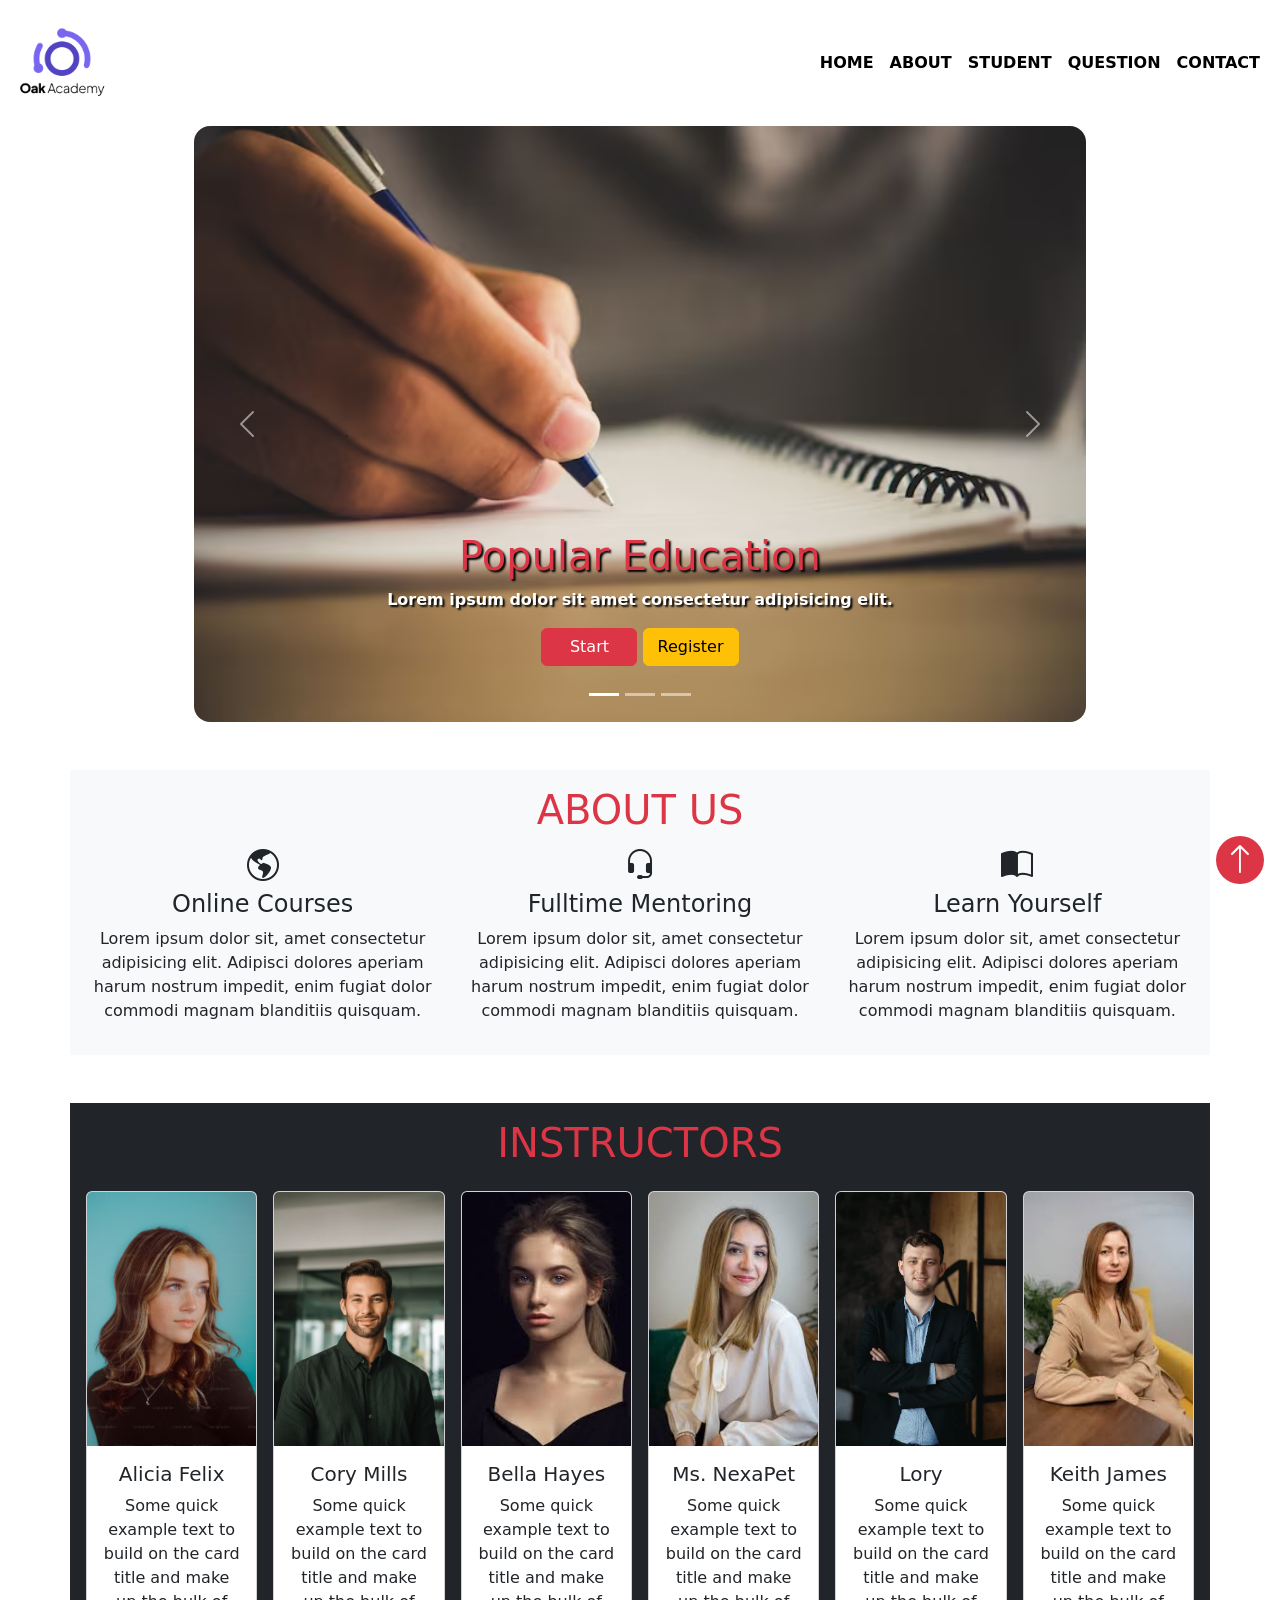
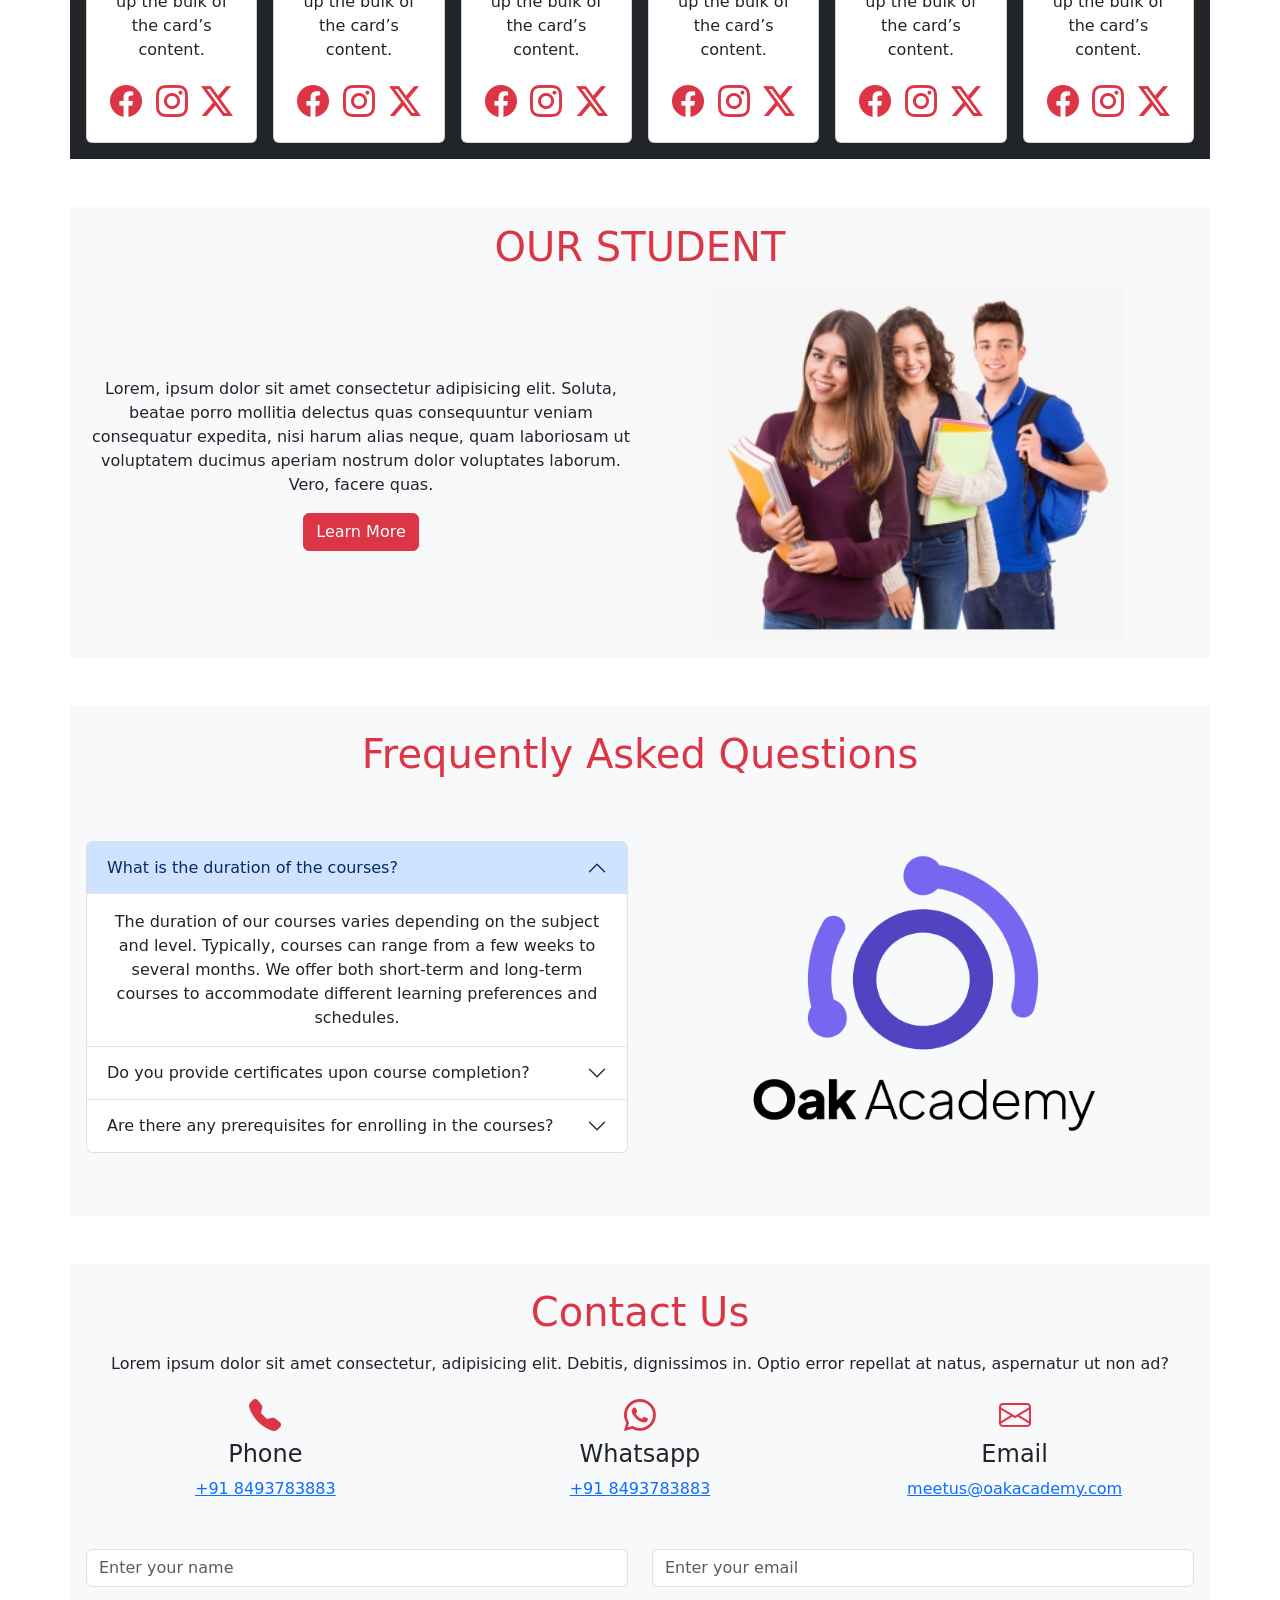
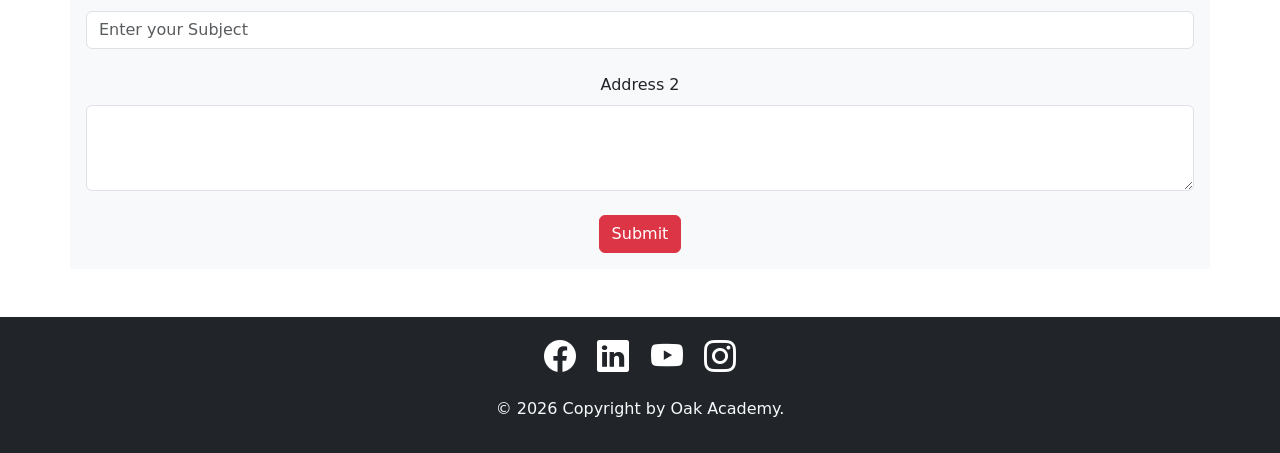
<file: Bootstrap Project/index.html>
<!doctype html>
<html lang="en">
  <head>
    <meta charset="UTF-8" />
    <meta name="viewport" content="width=device-width, initial-scale=1.0" />
    <link rel="stylesheet" href="style.css" />
    <link
      href="https://cdn.jsdelivr.net/npm/bootstrap@5.3.8/dist/css/bootstrap.min.css"
      rel="stylesheet"
      integrity="sha384-sRIl4kxILFvY47J16cr9ZwB07vP4J8+LH7qKQnuqkuIAvNWLzeN8tE5YBujZqJLB"
      crossorigin="anonymous"
    />
    <link
      rel="stylesheet"
      href="https://cdn.jsdelivr.net/npm/bootstrap-icons@1.13.1/font/bootstrap-icons.min.css"
    />
    <title>Bootstrap</title>
  </head>
  <body id="body">
    <nav class="navbar navbar-expand-md">
      <div class="container-fluid">
        <a href="#" class="navbar-brand">
          <img src="./img/oak.png" alt="oak" />
        </a>
        <button
          type="button"
          class="navbar-toggler"
          aria-label="Toggler Navigation"
          aria-expanded="false"
          aria-controls="navMenu"
          data-bs-toggle="collapse"
          data-bs-target="#navMenu"
        >
          <span class="navbar-toggler-icon"></span>
        </button>
        <div class="collapse navbar-collapse" id="navMenu">
          <ul class="navbar-nav ms-auto">
            <li class="nav-item">
              <a href="#" class="nav-link" aria-current="page">Home</a>
            </li>
            <li class="nav-item">
              <a href="#about" class="nav-link">About</a>
            </li>
            <li class="nav-item">
              <a href="#student" class="nav-link" aria-current="page"
                >Student</a
              >
            </li>
            <li class="nav-item">
              <a href="#question" class="nav-link" aria-current="page"
                >Question</a
              >
            </li>
            <li class="nav-item">
              <a href="#contact" class="nav-link" aria-current="page"
                >Contact</a
              >
            </li>
          </ul>
        </div>
      </div>
    </nav>
    <div
      class="carousel slide carousel-fade container"
      id="carouselExampleCaptions"
    >
      <div class="carousel-indicators">
        <button
          type="button"
          data-bs-target="#carouselExampleCaptions"
          data-bs-slide-to="0"
          class="active"
          aria-current="true"
          aria-label="Slide 1"
        ></button>
        <button
          type="button"
          data-bs-target="#carouselExampleCaptions"
          data-bs-slide-to="1"
          aria-label="Slide 2"
        ></button>
        <button
          type="button"
          data-bs-target="#carouselExampleCaptions"
          data-bs-slide-to="2"
          aria-label="Slide 3"
        ></button>
      </div>
      <div class="carousel-inner">
        <div class="carousel-item active">
          <img
            src="img/slider1.avif"
            class="d-block mx-auto rounded-4"
            style="width: 80%"
            alt="..."
          />
          <div class="carousel-caption d-none d-md-block">
            <h5>Popular Education</h5>
            <p>Lorem ipsum dolor sit amet consectetur adipisicing elit.</p>
            <div>
              <button class="btn btn-danger">Start</button>
              <button class="btn btn-warning">Register</button>
            </div>
          </div>
        </div>
        <div class="carousel-item">
          <img
            src="img/slider2.avif"
            class="d-block mx-auto rounded-4"
            style="width: 80%"
            alt="..."
          />
          <div class="carousel-caption d-none d-md-block">
            <h5>Successful Future</h5>
            <p>Lorem ipsum dolor sit amet consectetur adipisicing elit.</p>
            <div>
              <button class="btn btn-danger">Start</button>
              <button class="btn btn-warning">Register</button>
            </div>
          </div>
        </div>
        <div class="carousel-item">
          <img
            src="img/slider3.jpg"
            class="d-block mx-auto rounded-4"
            style="width: 80%"
            alt="..."
          />
          <div class="carousel-caption d-none d-md-block">
            <h5>Dream Job</h5>
            <p>Lorem ipsum dolor sit amet consectetur adipisicing elit.</p>
            <div>
              <button class="btn btn-danger">Start</button>
              <button class="btn btn-warning">Register</button>
            </div>
          </div>
        </div>
      </div>
      <button
        class="carousel-control-prev"
        type="button"
        data-bs-target="#carouselExampleCaptions"
        data-bs-slide="prev"
        style="margin-left: 8%"
      >
        <span class="carousel-control-prev-icon" aria-hidden="true"></span>
        <span class="visually-hidden">Previous</span>
      </button>
      <button
        class="carousel-control-next"
        type="button"
        data-bs-target="#carouselExampleCaptions"
        data-bs-slide="next"
        style="margin-right: 8%"
      >
        <span class="carousel-control-next-icon" aria-hidden="true"></span>
        <span class="visually-hidden">Next</span>
      </button>
    </div>
    <main class="text-center">
      <section id="about" class="container bg-light my-5 p-3">
        <h1 class="display-6 text-danger mb-2">ABOUT US</h1>
        <div class="row justify-content-center">
          <div class="col-sm-12 col-md-6 col-lg-4">
            <i class="bi bi-globe-americas"></i>
            <h4>Online Courses</h4>
            <p>
              Lorem ipsum dolor sit, amet consectetur adipisicing elit. Adipisci
              dolores aperiam harum nostrum impedit, enim fugiat dolor commodi
              magnam blanditiis quisquam.
            </p>
          </div>
          <div class="col-sm-12 col-md-6 col-lg-4">
            <i class="bi bi-headset"></i>
            <h4>Fulltime Mentoring</h4>
            <p>
              Lorem ipsum dolor sit, amet consectetur adipisicing elit. Adipisci
              dolores aperiam harum nostrum impedit, enim fugiat dolor commodi
              magnam blanditiis quisquam.
            </p>
          </div>
          <div class="col-sm-12 col-md-6 col-lg-4">
            <i class="bi bi-book-half"></i>
            <h4>Learn Yourself</h4>
            <p>
              Lorem ipsum dolor sit, amet consectetur adipisicing elit. Adipisci
              dolores aperiam harum nostrum impedit, enim fugiat dolor commodi
              magnam blanditiis quisquam.
            </p>
          </div>
        </div>
      </section>
      <section id="instructors" class="container bg-dark my-5 p-3">
        <h2 class="display-6 text-danger mb-4">INSTRUCTORS</h2>
        <div class="row g-3 justify-content-center">
          <div class="col-sm-6 col-md-4 col-lg-3 col-xl-2">
            <div class="card">
              <img src="img/profile-1.jfif" class="card-img-top" alt="..." />
              <div class="card-body">
                <h5 class="card-title">Alicia Felix</h5>
                <p class="card-text">
                  Some quick example text to build on the card title and make up
                  the bulk of the card’s content.
                </p>
                <div class="socials d-flex justify-content-around">
                  <i class="bi bi-facebook text-danger"></i>
                  <i class="bi bi-instagram text-danger"></i>
                  <i class="bi bi-twitter-x text-danger"></i>
                </div>
              </div>
            </div>
          </div>
          <div class="col-sm-6 col-md-4 col-lg-3 col-xl-2">
            <div class="card">
              <img src="img/profile-2.webp" class="card-img-top" alt="..." />
              <div class="card-body">
                <h5 class="card-title">Cory Mills</h5>
                <p class="card-text">
                  Some quick example text to build on the card title and make up
                  the bulk of the card’s content.
                </p>
                <div class="socials d-flex justify-content-around">
                  <i class="bi bi-facebook text-danger"></i>
                  <i class="bi bi-instagram text-danger"></i>
                  <i class="bi bi-twitter-x text-danger"></i>
                </div>
              </div>
            </div>
          </div>
          <div class="col-sm-6 col-md-4 col-lg-3 col-xl-2">
            <div class="card">
              <img src="img/profile-3.jfif" class="card-img-top" alt="..." />
              <div class="card-body">
                <h5 class="card-title">Bella Hayes</h5>
                <p class="card-text">
                  Some quick example text to build on the card title and make up
                  the bulk of the card’s content.
                </p>
                <div class="socials d-flex justify-content-around">
                  <i class="bi bi-facebook text-danger"></i>
                  <i class="bi bi-instagram text-danger"></i>
                  <i class="bi bi-twitter-x text-danger"></i>
                </div>
              </div>
            </div>
          </div>
          <div class="col-sm-6 col-md-4 col-lg-3 col-xl-2">
            <div class="card">
              <img src="img/profile-4.jfif" class="card-img-top" alt="..." />
              <div class="card-body">
                <h5 class="card-title">Ms. NexaPet</h5>
                <p class="card-text">
                  Some quick example text to build on the card title and make up
                  the bulk of the card’s content.
                </p>
                <div class="socials d-flex justify-content-around">
                  <i class="bi bi-facebook text-danger"></i>
                  <i class="bi bi-instagram text-danger"></i>
                  <i class="bi bi-twitter-x text-danger"></i>
                </div>
              </div>
            </div>
          </div>
          <div class="col-sm-6 col-md-4 col-lg-3 col-xl-2">
            <div class="card">
              <img src="img/profile-5.jpg" class="card-img-top" alt="..." />
              <div class="card-body">
                <h5 class="card-title">Lory</h5>
                <p class="card-text">
                  Some quick example text to build on the card title and make up
                  the bulk of the card’s content.
                </p>
                <div class="socials d-flex justify-content-around">
                  <i class="bi bi-facebook text-danger"></i>
                  <i class="bi bi-instagram text-danger"></i>
                  <i class="bi bi-twitter-x text-danger"></i>
                </div>
              </div>
            </div>
          </div>
          <div class="col-sm-6 col-md-4 col-lg-3 col-xl-2">
            <div class="card">
              <img src="img/profile-6.jfif" class="card-img-top" alt="..." />
              <div class="card-body">
                <h5 class="card-title">Keith James</h5>
                <p class="card-text">
                  Some quick example text to build on the card title and make up
                  the bulk of the card’s content.
                </p>
                <div class="socials d-flex justify-content-around">
                  <i class="bi bi-facebook text-danger"></i>
                  <i class="bi bi-instagram text-danger"></i>
                  <i class="bi bi-twitter-x text-danger"></i>
                </div>
              </div>
            </div>
          </div>
        </div>
      </section>
      <section id="students" class="container bg-light my-5 p-3">
        <h2 class="display-6 text-danger pb-2">OUR STUDENT</h2>
        <div class="row g-2 align-items-center">
          <div class="col-md-6">
            <p>
              Lorem, ipsum dolor sit amet consectetur adipisicing elit. Soluta,
              beatae porro mollitia delectus quas consequuntur veniam
              consequatur expedita, nisi harum alias neque, quam laboriosam ut
              voluptatem ducimus aperiam nostrum dolor voluptates laborum. Vero,
              facere quas.
            </p>
            <button class="btn btn-danger">Learn More</button>
          </div>
          <div class="col-md-6">
            <img src="img/student_section.jfif" alt="..." class="w-75" />
          </div>
        </div>
      </section>
      <section id="questions" class="container bg-light my-5 p-3">
        <h2 class="display-6 text-danger py-2">Frequently Asked Questions</h2>
        <div class="row align-items-center">
          <div class="col-md-6">
            <div class="accordion" id="accordionExample">
              <div class="accordion-item">
                <h2 class="accordion-header" id="headingOne">
                  <button
                    class="accordion-button"
                    type="button"
                    data-bs-toggle="collapse"
                    data-bs-target="#collapseOne"
                    aria-expanded="true"
                    aria-controls="collapseOne"
                  >
                    What is the duration of the courses?
                  </button>
                </h2>
                <div
                  id="collapseOne"
                  class="accordion-collapse collapse show"
                  aria-labelledby="headingOne"
                  data-bs-parent="#accordionExample"
                >
                  <div class="accordion-body">
                    The duration of our courses varies depending on the subject
                    and level. Typically, courses can range from a few weeks to
                    several months. We offer both short-term and long-term
                    courses to accommodate different learning preferences and
                    schedules.
                  </div>
                </div>
              </div>
              <div class="accordion-item">
                <h2 class="accordion-header" id="headingTwo">
                  <button
                    class="accordion-button collapsed"
                    type="button"
                    data-bs-toggle="collapse"
                    data-bs-target="#collapseTwo"
                    aria-expanded="false"
                    aria-controls="collapseTwo"
                  >
                    Do you provide certificates upon course completion?
                  </button>
                </h2>
                <div
                  id="collapseTwo"
                  class="accordion-collapse collapse"
                  aria-labelledby="headingTwo"
                  data-bs-parent="#accordionExample"
                >
                  <div class="accordion-body">
                    Yes, we provide certificates upon successful completion of
                    our courses. Our certificates are recognized and can be a
                    valuable addition to your resume or portfolio, showcasing
                    your newly acquired skills and knowledge.
                  </div>
                </div>
              </div>
              <div class="accordion-item">
                <h2 class="accordion-header" id="headingThree">
                  <button
                    class="accordion-button collapsed"
                    type="button"
                    data-bs-toggle="collapse"
                    data-bs-target="#collapseThree"
                    aria-expanded="false"
                    aria-controls="collapseThree"
                  >
                    Are there any prerequisites for enrolling in the courses?
                  </button>
                </h2>
                <div
                  id="collapseThree"
                  class="accordion-collapse collapse"
                  aria-labelledby="headingThree"
                  data-bs-parent="#accordionExample"
                >
                  <div class="accordion-body">
                    The prerequisites for enrolling in our courses vary
                    depending on the specific course. Some courses may require a
                    basic understanding of the subject matter, while others may
                    be designed for beginners with no prior experience. We
                    provide detailed information about prerequisites on each
                    course page to help you determine if a course is suitable
                    for your skill level.
                  </div>
                </div>
              </div>
            </div>
          </div>
          <div class="col-md-6">
            <img src="img/oak.png" alt="..." class="w-75" />
          </div>
        </div>
      </section>
      <section id="contact" class="container bg-light my-5 p-3">
        <h2 class="display-6 text-danger py-2">Contact Us</h2>
        <p>
          Lorem ipsum dolor sit amet consectetur, adipisicing elit. Debitis,
          dignissimos in. Optio error repellat at natus, aspernatur ut non ad?
        </p>
        <div class="row g-3">
          <div class="col-md-4">
            <i class="bi bi-telephone-fill text-danger"></i>
            <h4>Phone</h4>
            <a href="#">+91 8493783883</a>
          </div>
          <div class="col-md-4">
            <i class="bi bi-whatsapp text-danger"></i>
            <h4>Whatsapp</h4>
            <a href="#">+91 8493783883</a>
          </div>
          <div class="col-md-4">
            <i class="bi bi-envelope text-danger"></i>
            <h4>Email</h4>
            <a href="#">meetus@oakacademy.com</a>
          </div>
        </div>
        <form class="row g-4 mt-4">
          <div class="col-md-6">
            <input
              type="text"
              class="form-control"
              id="name"
              placeholder="Enter your name"
            />
          </div>
          <div class="col-md-6">
            <input
              type="email"
              class="form-control"
              id="email"
              placeholder="Enter your email"
            />
          </div>
          <div class="col-md-12">
            <input
              type="text"
              class="form-control"
              id="subject"
              placeholder="Enter your Subject"
            />
          </div>
          <div class="col-md-12">
            <label for="address" class="form-label">Address 2</label>
            <textarea class="form-control" id="address" rows="3"></textarea>
          </div>
          <div class="col-md-12">
            <button type="submit" class="btn btn-danger">Submit</button>
          </div>
        </form>
      </section>
    </main>
    <footer class="bg-dark text-light text-center p-3">
      <article>
        <a href="#"><i class="bi bi-facebook"></i></a>
        <a href="#"><i class="bi bi-linkedin"></i></a>
        <a href="#"><i class="bi bi-youtube"></i></a>
        <a href="#"><i class="bi bi-instagram"></i></a>
      </article>
      <article class="p-3">
        &copy;
        <script>
          document.write(new Date().getFullYear());
        </script>
        Copyright by Oak Academy.
      </article>
    </footer>
    <a href="#body" class="up-btn">
      <i class="bi bi-arrow-up"></i>
    </a>
    <script
      src="https://cdn.jsdelivr.net/npm/bootstrap@5.3.8/dist/js/bootstrap.bundle.min.js"
      integrity="sha384-FKyoEForCGlyvwx9Hj09JcYn3nv7wiPVlz7YYwJrWVcXK/BmnVDxM+D2scQbITxI"
      crossorigin="anonymous"
    ></script>
  </body>
</html>
</file>
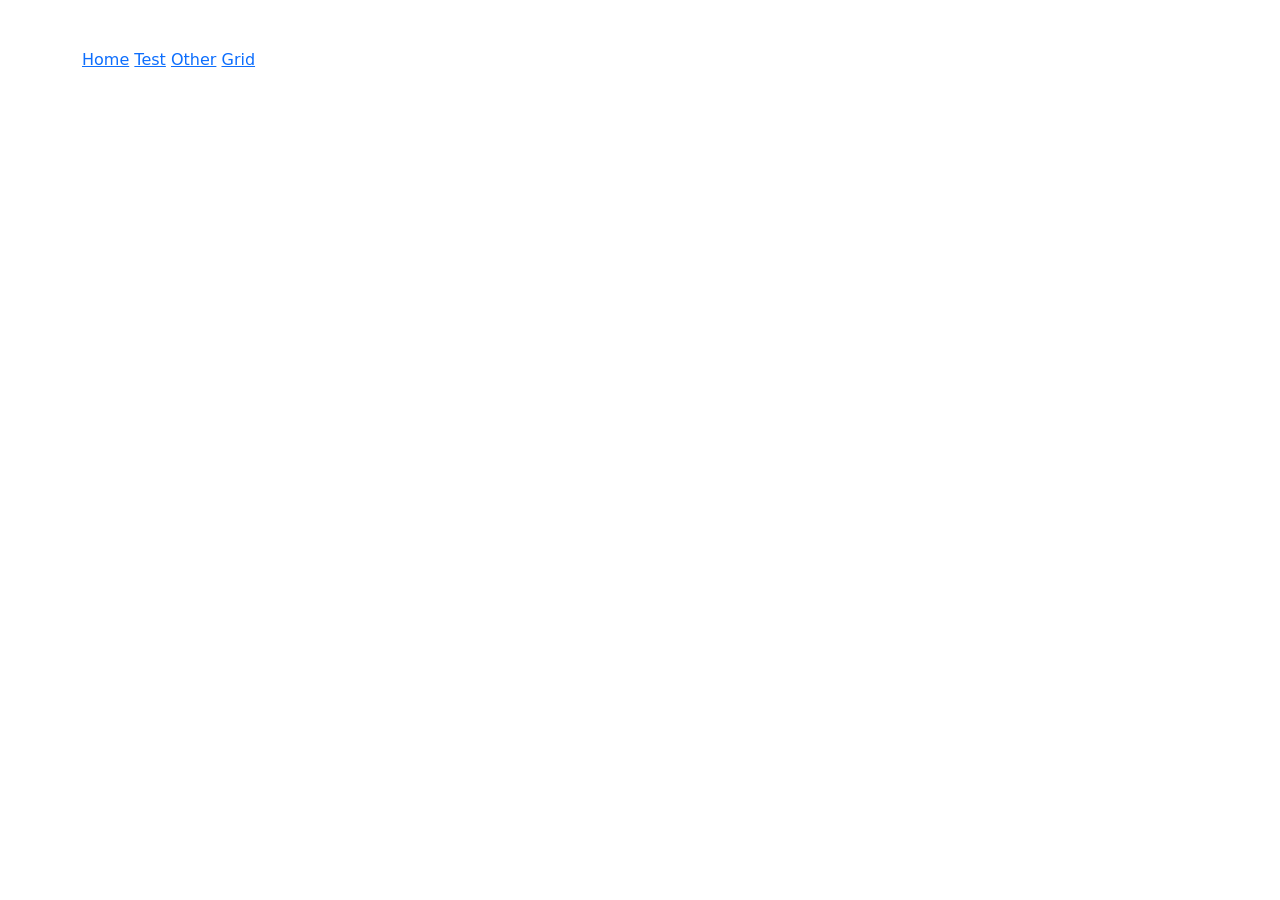
<file: Bootstrap/index.html>
<!doctype html>
<html lang="en">
  <head>
    <meta charset="utf-8" />
    <meta name="viewport" content="width=device-width, initial-scale=1" />
    <title>Bootstrap demo</title>
    <link
      href="https://cdn.jsdelivr.net/npm/bootstrap@5.3.8/dist/css/bootstrap.min.css"
      rel="stylesheet"
      integrity="sha384-sRIl4kxILFvY47J16cr9ZwB07vP4J8+LH7qKQnuqkuIAvNWLzeN8tE5YBujZqJLB"
      crossorigin="anonymous"
    />
    <link
      rel="stylesheet"
      href="https://cdn.jsdelivr.net/npm/bootstrap-icons@1.13.1/font/bootstrap-icons.min.css"
    />
  </head>
  <body class="container mt-5">
    <a href="index.html">Home</a>
    <a href="test.html">Test</a>
    <a href="other.html">Other</a>
    <a href="grid.html">Grid</a>
    <!-- ! Container and fluid -->

    <!-- <div class="container p-2 my-2">
      <h3>Concept 1</h3>
      <p>
        Lorem ipsum, dolor sit amet consectetur adipisicing elit. Voluptates
        tenetur nulla assumenda aspernatur nihil reiciendis fugiat dolores
        consequatur totam
      </p>
    </div>
    <div class="container-fluid p-2 my-2">
      <h3>Concept 1</h3>
      <p>
        Lorem ipsum, dolor sit amet consectetur adipisicing elit. Voluptates
        tenetur nulla assumenda aspernatur nihil reiciendis fugiat dolores
        consequatur totam
      </p>
    </div>
    <div class="container">
      <p class="lead">
        This is a lead paragraph. It stands out from
        <mark>regular paragraphs</mark>.
      </p>
    </div>

    <div class="container lead border border-success">
      <p class="text-lgstart text-xl-center text-xxl-end">
        Start aligned text on all viewport sizes.
      </p>
      <p class="text-center">Center aligned text on all viewport sizes.</p>
      <p class="text-end">End aligned text on all viewport sizes.</p>
    </div>

    <br />

    <div class="container text-wrap">
      Lorem ipsum dolor sit amet consectetur adipisicing elit. Eius hic sit
      sapiente aspernatur obcaecati, cupiditate atque vitae praesentium, natus
      repudiandae mollitia maiores laboriosam suscipit rem tempora quisquam
      placeat officiis ex!
    </div>

    <br />

    <div class="container">

      <p class="fs-1">Font Size 1</p>
      <p class="text-decoration-underline">Underline here.</p>
      <p class="text-decoration-line-through">Line through here.</p>
      <p class="text-lowercase">LowerCase here.</p>
      <p class="text-uppercase">Uppercase here.</p>
      <p class="text-capitalize">Capitalize here.</p>
      <a href="#" class="text-decoration-none pb-5">Click here</a>


      <p class="fw-bold">Bold text.</p>
      <p class="fw-bolder">
        Bolder weight text (relative to the parent element).
      </p>
      <p class="fw-semibold">Semibold weight text.</p>
      <p class="fw-medium">Medium weight text.</p>
      <p class="fw-normal">Normal weight text.</p>
      <p class="fw-light">Light weight text.</p>
      <p class="fw-lighter">
        Lighter weight text (relative to the parent element).
      </p>
      <p class="fst-italic">Italic text.</p>
      <p class="fst-normal">Text with normal font style</p>

      
      <p class="lh-1">
        This is a long paragraph written to show how the line-height of an
        element is affected by our utilities. Classes are applied to the element
        itself or sometimes the parent element. These classes can be customized
        as needed with our utility API.
      </p>
      <p class="lh-sm">
        This is a long paragraph written to show how the line-height of an
        element is affected by our utilities. Classes are applied to the element
        itself or sometimes the parent element. These classes can be customized
        as needed with our utility API.
      </p>
      <p class="lh-base">
        This is a long paragraph written to show how the line-height of an
        element is affected by our utilities. Classes are applied to the element
        itself or sometimes the parent element. These classes can be customized
        as needed with our utility API.
      </p>
      <p class="lh-lg">
        This is a long paragraph written to show how the line-height of an
        element is affected by our utilities. Classes are applied to the element
        itself or sometimes the parent element. These classes can be customized
        as needed with our utility API.
      </p>


      <p class="text-danger">
        Hello There
        <a href="#" class="text-reset">Click</a>
      </p>
    </div> -->

    <!-- ! Text and Background -->

    <!-- <div class="container">
      <p class="h1 my-4"><i class="bi bi-house-door-fill"></i> Header</p>
      <p class="bg-secondary bg-opacity-75">
        Lorem ipsum dolor sit amet consectetur adipisicing elit. Unde aliquid
        excepturi magnam optio expedita impedit architecto harum repellendus
        commodi id? Distinctio excepturi sit est voluptate, a doloremque impedit
        rerum tempore!
      </p>
      <p class="text-opacity-50 bg-secondary bg-opacity-50">
        Lorem ipsum dolor sit amet consectetur adipisicing elit. Unde aliquid
        excepturi magnam optio expedita impedit architecto harum repellendus
        commodi id? Distinctio excepturi sit est voluptate, a doloremque impedit
        rerum tempore!
      </p>
      <p class="text-opacity-25 bg-secondary bg-opacity-25">
        Lorem ipsum dolor sit amet consectetur adipisicing elit. Unde aliquid
        excepturi magnam optio expedita impedit architecto harum repellendus
        commodi id? Distinctio excepturi sit est voluptate, a doloremque impedit
        rerum tempore!
      </p>
      <p class="text-opacity-25 bg-danger bg-gradient">
        Lorem ipsum dolor sit amet consectetur adipisicing elit. Unde aliquid
        excepturi magnam optio expedita impedit architecto harum repellendus
        commodi id? Distinctio excepturi sit est voluptate, a doloremque impedit
        rerum tempore!
      </p>
    </div> -->

    <!-- ! Spacing and border -->

    <!-- <div class="container bg-warning mt-5 p-0 py-2">
      <div
        style="width: 50px; height: 50px"
        class="border border-2 border-success mx-auto text-center pt-2"
      >
        Box 1
      </div>
      <div
        style="width: 50px; height: 50px"
        class="border border-2 border-success mx-auto my-2 text-center pt-2"
      >
        Box 2
      </div>
      <div
        style="width: 50px; height: 50px"
        class="border border-2 border-success mx-auto text-center pt-2"
      >
        Box 3
      </div>
    </div> -->

    <!-- <div class="container mt-5">
      <div
        class="border border-5 border-info bg-secondary"
        style="width: 100px; height: 100px"
      >
        Box 1
      </div>
      <div
        class="border-end border-5 border-info bg-secondary my-2"
        style="width: 100px; height: 100px"
      >
        Box 2
      </div>
      <div
        class="border border-5 border-info bg-secondary"
        style="width: 100px; height: 100px"
      >
        Box 3
      </div>
      <div
        class="border border-5 border-danger bg-secondary mt-4 rounded-top-4"
        style="width: 100px; height: 100px"
      >
        Box 3
      </div>
    </div> -->

    <!-- ! Display -->

    <!-- <div class="d-block d-lg-inline bg-black text-danger m-4">
      Lorem ipsum dolor sit.
    </div>
    <div class="d-lg-none">hide on lg and wider screens</div>
    <div class="d-none d-lg-block">hide on screens smaller than lg</div> -->

    <!-- ! Position -->

    <!-- <div
      class="container mt-5 bg-secondary position-relative"
      style="height: 400px"
    >
      <div
        class="border border-danger bg-white py-3 text-center position-absolute top-0 start-0 rounded-3"
        style="width: 60px; height: 60px"
      >
        Box 1
      </div>
      <div
        class="border border-danger bg-white py-3 text-center position-absolute top-0 end-0 rounded-3"
        style="width: 60px; height: 60px"
      >
        Box 2
      </div>
      <div
        class="border border-danger bg-white py-3 text-center position-absolute bottom-0 start-0 rounded-3"
        style="width: 60px; height: 60px"
      >
        Box 3
      </div>
      <div
        class="border border-danger bg-white py-3 text-center position-absolute bottom-0 end-0 rounded-3"
        style="width: 60px; height: 60px"
      >
        Box 4
      </div>
      <div
        class="border border-danger bg-white py-3 text-center position-absolute top-50 start-50 rounded-3"
        style="width: 60px; height: 60px"
      >
        Box 5
      </div>
      <div
        class="border border-danger bg-white py-3 text-center position-absolute bottom-50 end-50 rounded-3"
        style="width: 60px; height: 60px"
      >
        Box 6
      </div>
    </div> -->

    <!-- <div
      class="container mt-5 bg-secondary position-relative"
      style="height: 400px"
    >
      <div
        class="border border-danger bg-white py-3 text-center position-absolute top-0 start-0 rounded-3 translate-middle"
        style="width: 60px; height: 60px"
      >
        Box 1
      </div>
      <div
        class="border border-danger bg-white py-3 text-center position-absolute top-0 start-50 rounded-3 translate-middle"
        style="width: 60px; height: 60px"
      >
        Box 2
      </div>
      <div
        class="border border-danger bg-white py-3 text-center position-absolute top-0 start-100 rounded-3 translate-middle"
        style="width: 60px; height: 60px"
      >
        Box 3
      </div>
      <div
        class="border border-danger bg-white py-3 text-center position-absolute top-50 start-0 rounded-3 translate-middle"
        style="width: 60px; height: 60px"
      >
        Box 4
      </div>
      <div
        class="border border-danger bg-white py-3 text-center position-absolute top-50 start-50 rounded-3 translate-middle"
        style="width: 60px; height: 60px"
      >
        Box 5
      </div>
      <div
        class="border border-danger bg-white py-3 text-center position-absolute top-50 start-100 rounded-3 translate-middle"
        style="width: 60px; height: 60px"
      >
        Box 6
      </div>
      <div
        class="border border-danger bg-white py-3 text-center position-absolute top-100 start-0 rounded-3 translate-middle"
        style="width: 60px; height: 60px"
      >
        Box 7
      </div>
      <div
        class="border border-danger bg-white py-3 text-center position-absolute top-100 start-50 rounded-3 translate-middle"
        style="width: 60px; height: 60px"
      >
        Box 8
      </div>
      <div
        class="border border-danger bg-white py-3 text-center position-absolute top-100 start-100 rounded-3 translate-middle"
        style="width: 60px; height: 60px"
      >
        Box 9
      </div>
    </div> -->

    <!-- <div
      class="container mt-5 bg-secondary position-relative"
      style="height: 400px"
    >
      <div
        class="border border-danger bg-white py-3 text-center position-absolute top-0 start-0 rounded-3"
        style="width: 60px; height: 60px"
      >
        Box 1
      </div>
      <div
        class="border border-danger bg-white py-3 text-center position-absolute top-0 start-50 rounded-3 translate-middle-x"
        style="width: 60px; height: 60px"
      >
        Box 2
      </div>
      <div
        class="border border-danger bg-white py-3 text-center position-absolute top-0 end-0 rounded-3"
        style="width: 60px; height: 60px"
      >
        Box 3
      </div>
      <div
        class="border border-danger bg-white py-3 text-center position-absolute top-50 start-0 rounded-3 translate-middle-y"
        style="width: 60px; height: 60px"
      >
        Box 4
      </div>
      <div
        class="border border-danger bg-white py-3 text-center position-absolute top-50 start-50 rounded-3 translate-middle"
        style="width: 60px; height: 60px"
      >
        Box 5
      </div>
      <div
        class="border border-danger bg-white py-3 text-center position-absolute top-50 end-0 rounded-3 translate-middle-y"
        style="width: 60px; height: 60px"
      >
        Box 6
      </div>
      <div
        class="border border-danger bg-white py-3 text-center position-absolute bottom-0 start-0 rounded-3"
        style="width: 60px; height: 60px"
      >
        Box 7
      </div>
      <div
        class="border border-danger bg-white py-3 text-center position-absolute bottom-0 start-50 rounded-3 translate-middle-x"
        style="width: 60px; height: 60px"
      >
        Box 8
      </div>
      <div
        class="border border-danger bg-white py-3 text-center position-absolute bottom-0 end-0 rounded-3"
        style="width: 60px; height: 60px"
      >
        Box 9
      </div>
    </div> -->

    <!-- ? Sticky and Fixed -->

    <!-- <div class="container mt-5">
      Lorem ipsum dolor sit amet consectetur, adipisicing elit. Hic provident
      atque accusantium ducimus aperiam modi, non omnis, maxime rem eius iste
      ipsam fugiat eaque dicta praesentium obcaecati. Aperiam quae et accusamus
      explicabo facilis. Suscipit sint cumque quae id velit, maiores magnam ut
      sit dignissimos dolorum debitis error officia culpa maxime laboriosam,
      corrupti qui, obcaecati impedit voluptates? Esse dolorem quibusdam
      aliquam, odio vel laboriosam expedita, possimus amet nulla quia ut officia
      ab error voluptates non aut! Distinctio incidunt voluptate repellendus
      fugiat nisi nulla, unde, placeat odit facere autem quis culpa, tenetur
      itaque porro assumenda quae? Velit numquam, cum iure ullam quia
      accusantium exercitationem ipsum ea? Praesentium fugiat similique eos
      dolorem, possimus id inventore ipsum! Excepturi labore veniam, voluptatem
      debitis fugit eveniet neque aperiam assumenda, aspernatur nihil
      consequatur quibusdam, sunt odit rem aliquam? Laboriosam, nemo incidunt?
      Incidunt ducimus minus dolorum veritatis omnis quaerat adipisci fugiat
      error. Enim sunt, libero commodi minima harum quae possimus sed nemo odit,
      dolore consequuntur eos dolorem id maiores nesciunt? Sunt voluptates vitae
      labore, mollitia harum delectus doloremque possimus similique aliquid cum
      voluptatum. Ab, dolor vero facilis asperiores a itaque ipsam eum minima,
      nam repudiandae sapiente. Distinctio dolores placeat expedita quam esse,
      quas nesciunt quo excepturi tempore laborum nisi corrupti unde sapiente
      possimus illum laudantium atque iure quidem porro doloribus,

      <div class="border border-danger bg-warning position-sticky top-0">
        Sticky
      </div>

      aliquam, repellat error at! Velit itaque, quam harum rem, sed cupiditate
      voluptatum dicta, veritatis nobis aperiam sint ipsa quos. Molestiae dolor,
      corporis amet alias expedita quibusdam nesciunt aspernatur voluptas.
      Facilis odio, nulla minima dolorum minus ullam quidem deleniti voluptatem
      nostrum dolores non. Similique asperiores deleniti dolore aspernatur amet
      officia veniam facere quis aliquid pariatur eaque nisi obcaecati incidunt
      quibusdam voluptas voluptates odio soluta, facilis rerum cum ad laborum
      nihil. Quam expedita eum nostrum sunt corporis? Odio iste, excepturi eaque
      accusantium totam aspernatur sit eveniet aperiam beatae minus aliquam
      minima consequuntur voluptatum maxime dicta qui modi ab quos fuga harum?
      Iusto laboriosam quasi consequuntur aspernatur laborum nesciunt quas qui
      unde, deserunt, alias enim blanditiis aut. Ipsum, praesentium dignissimos.
      In quaerat sit, ut non dignissimos ipsam rerum! Quibusdam amet suscipit
      blanditiis beatae id esse, veritatis adipisci! Rem blanditiis doloribus et
      ab molestiae magni deserunt aliquid quos mollitia. Rem libero optio
      molestias possimus maiores dolore, debitis ea quibusdam est ducimus?
      Tempora tempore eos ratione ad ipsa quas, eligendi numquam at omnis dicta.
      Commodi eaque unde nam quas nisi repellat excepturi saepe perferendis
      asperiores temporibus, distinctio eius error tenetur ea voluptatum nihil
      quam. Facilis illo optio cum ex velit perspiciatis ea veniam natus!
      Dolorum deserunt doloribus, perferendis pariatur nostrum adipisci nihil
      natus laboriosam nesciunt, rerum ab incidunt qui cupiditate iure eveniet
      obcaecati doloremque sed quia! Quo eum quasi, animi, nihil nisi itaque
      voluptatibus accusantium temporibus voluptatum excepturi, recusandae
      veniam quidem nam omnis. Inventore, reprehenderit dolor? Consectetur
      sequi, omnis eaque maxime atque aspernatur voluptate esse voluptatum
      dolores. Et nihil laudantium perspiciatis unde illum? Sed voluptatum
      distinctio id, quibusdam aliquid corrupti? Provident quasi esse repellat
      dolore quia, at obcaecati incidunt ullam ad eos labore, dolorum accusamus.
      A minus ad soluta optio at, reiciendis quidem accusamus non qui tenetur
      laudantium mollitia excepturi cupiditate, veniam sed voluptas
      necessitatibus placeat dicta velit deserunt fuga, nihil doloribus.
      Doloribus laborum possimus harum. Quaerat sapiente ab debitis quia esse
      labore odit harum consectetur blanditiis nostrum reiciendis, porro quidem
      laboriosam doloribus tenetur ipsam ut. Vel, in aut possimus magni quia
      velit aperiam consequuntur accusamus veritatis dolor! Assumenda voluptatum
      nesciunt fuga? Doloribus similique error non debitis hic beatae veritatis
      consectetur, maiores a ullam. Eum consequuntur consectetur velit expedita
      perspiciatis nemo itaque eligendi quo provident consequatur aliquid
      cupiditate, adipisci quia ipsum accusantium quas omnis in sint voluptatum
      vel repellendus vero, mollitia officia possimus! Officiis eaque quia
      facilis fuga similique. Voluptate delectus, omnis iste doloremque eum a
      adipisci quisquam maiores recusandae eos repellat voluptatibus ipsa
      debitis cumque consectetur neque earum rerum illum porro rem? Possimus quo
      obcaecati cumque atque vel? Non explicabo error dolores, aliquid
      asperiores blanditiis, incidunt corrupti est deserunt praesentium
      consectetur quidem harum maiores adipisci at commodi sunt! Sint a, earum
      incidunt atque reiciendis aliquam, quod suscipit consequatur ab numquam
      inventore rerum, quia consectetur harum velit. Quos, aut nobis. Laudantium
      eligendi perferendis quibusdam alias dolorem placeat amet, esse similique
      consequatur. Voluptate consectetur aut atque id facere, quis quasi iste ut
      odio nobis sit necessitatibus! Praesentium saepe doloribus nesciunt quidem
      ratione, sit, et adipisci nostrum perferendis eum officia quisquam rerum
      repudiandae assumenda id. Voluptatibus, accusamus magnam ullam quis illo,
      quae cumque id sit aliquid officiis rem voluptate minus dicta temporibus
      non similique nulla iste eveniet consequuntur? Voluptatem eligendi optio
      delectus nostrum ipsam aliquam enim deserunt id quas totam veritatis omnis
      incidunt rem iusto cupiditate, recusandae sapiente! Odit consequatur illum
      similique, incidunt, sunt culpa quod dicta quaerat error commodi, libero
      blanditiis accusantium accusamus distinctio repellendus nesciunt
      aspernatur iste officia tempora praesentium odio. Dolorem suscipit
      reprehenderit velit sequi, amet odit minus repellendus totam quidem a!

      <div
        class="border border-danger bg-warning position-fixed top-50 end-0 translate-middle-y"
      >
        Fixed
      </div>
    </div> -->

    <!-- ! Sizing -->

    <!-- <div
      class="container mt-5 border border-danger"
      style="width: auto; height: 300px"
    >
      <p class="border-2 bg-secondary w-75 h-25">Width</p>
      <span class="d-block bg-warning w-100 h-50">Test</span>
    </div> -->

    <!-- ! Buttons -->

    <!-- <div class="container mt-5">
      <div>
        <button type="button" class="btn btn-primary">Primary</button>
        <button type="button" class="btn btn-secondary">Secondary</button>
        <button type="button" class="btn btn-success">Success</button>
        <button type="button" class="btn btn-danger">Danger</button>
        <button type="button" class="btn btn-warning">Warning</button>
        <button type="button" class="btn btn-info">Info</button>
        <button type="button" class="btn btn-light">Light</button>
        <button type="button" class="btn btn-dark">Dark</button>
        <button type="button" class="btn btn-link">Link</button>
        <a
          href="#"
          class="btn btn-danger disabled"
          aria-disabled="true"
          tabindex="-1"
          >Link 2</a
        >
      </div>
      <div class="my-5">
        <button type="button" class="btn btn-outline-primary" disabled>
          Primary
        </button>
        <button type="button" class="btn btn-outline-secondary btn-sm">
          Secondary
        </button>
        <button type="button" class="btn btn-outline-success">Success</button>
        <button type="button" class="btn btn-outline-danger btn-lg">
          Danger
        </button>
        <button type="button" class="btn btn-outline-warning">Warning</button>
        <button type="button" class="btn btn-outline-info">Info</button>
        <button type="button" class="btn btn-outline-light">Light</button>
        <button type="button" class="btn btn-outline-dark">Dark</button>
      </div>
    </div> -->

    <!-- ! Images -->

    <!-- <div class="shadow-lg container mt-5">
      <img
        src="https://encrypted-tbn0.gstatic.com/images?q=tbn:ANd9GcT9lcsxrF8y6syCvTXgZXwX6M1Bkdm0Q189rQ&s"
        alt="bbl images"
        class="img-fluid shadow-lg my-2"
      />
    </div> -->

    <script
      src="https://cdn.jsdelivr.net/npm/bootstrap@5.3.8/dist/js/bootstrap.bundle.min.js"
      integrity="sha384-FKyoEForCGlyvwx9Hj09JcYn3nv7wiPVlz7YYwJrWVcXK/BmnVDxM+D2scQbITxI"
      crossorigin="anonymous"
    ></script>
  </body>
</html>
</file>
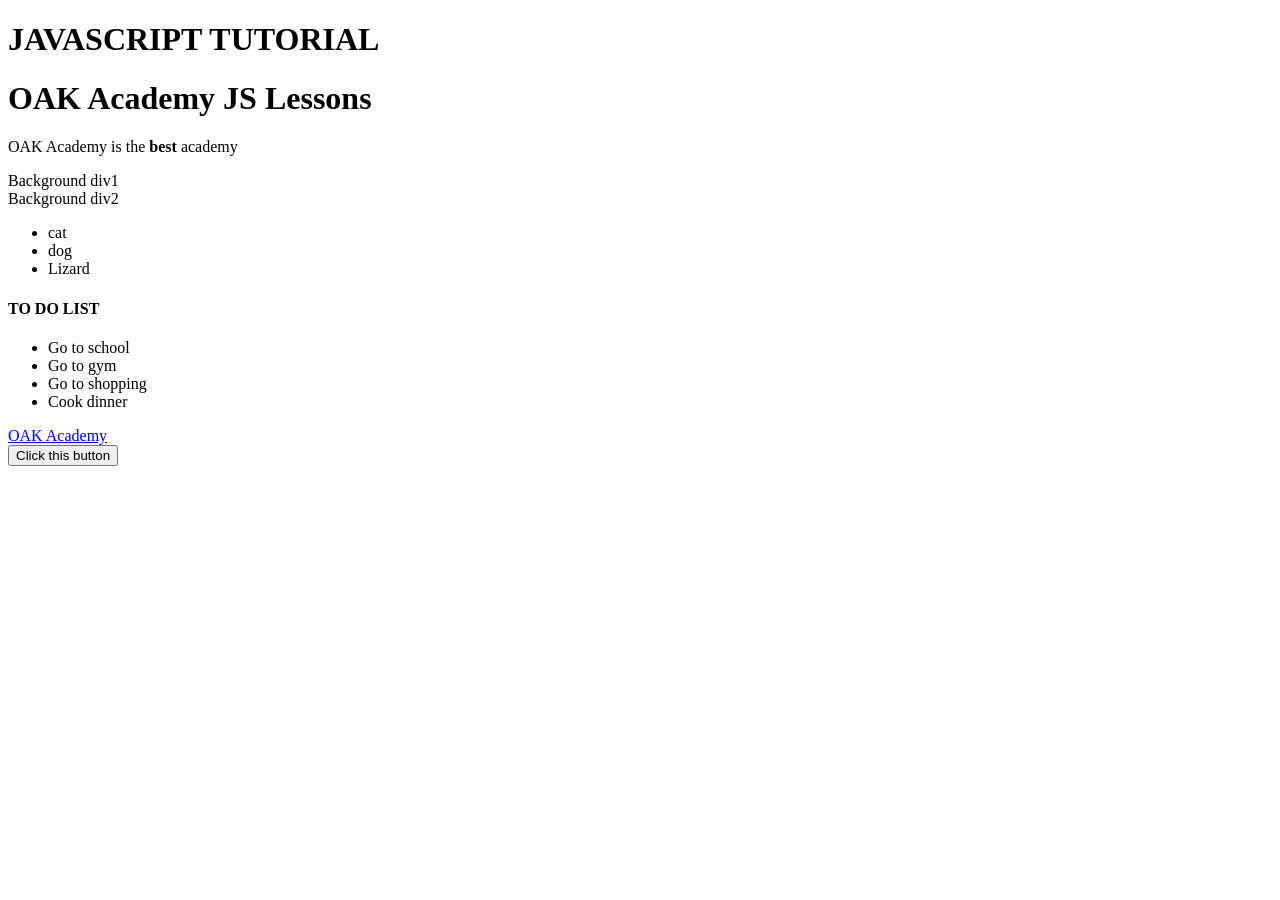
<file: JS_Starter/index.html>
<!doctype html>
<html lang="en">
  <head>
    <meta charset="UTF-8" />
    <meta name="viewport" content="width=device-width, initial-scale=1.0" />
    <meta http-equiv="X-UA-Compatible" content="ie=edge" />
    <title>JAVASCRIPT TUTORIAL</title>
    <style>
      .newClass {
        background-color: yellow;
      }
    </style>
  </head>

  <body>
    <h1>JAVASCRIPT TUTORIAL</h1>
    <h1>OAK Academy JS Lessons</h1>

    <p id="oakParagraph">OAK Academy is the <strong>best</strong> academy</p>

    <div class="background">Background div1</div>
    <div class="background">Background div2</div>

    <ul>
      <li>cat</li>
      <li>dog</li>
      <li>Lizard</li>
    </ul>

    <h4>TO DO LIST</h4>

    <ul>
      <li class="todoItem">Go to school</li>
      <li class="todoItem">Go to gym</li>
      <li class="todoItem">Go to shopping</li>
      <li class="todoItem">Cook dinner</li>
    </ul>

    <a href="https://www.oakacademy.co.uk/">OAK Academy</a>

    <br />

    <div>
      <button id="btn1">Click this button</button>
    </div>
  </body>

  <script src="script.js"></script>
</html>
</file>
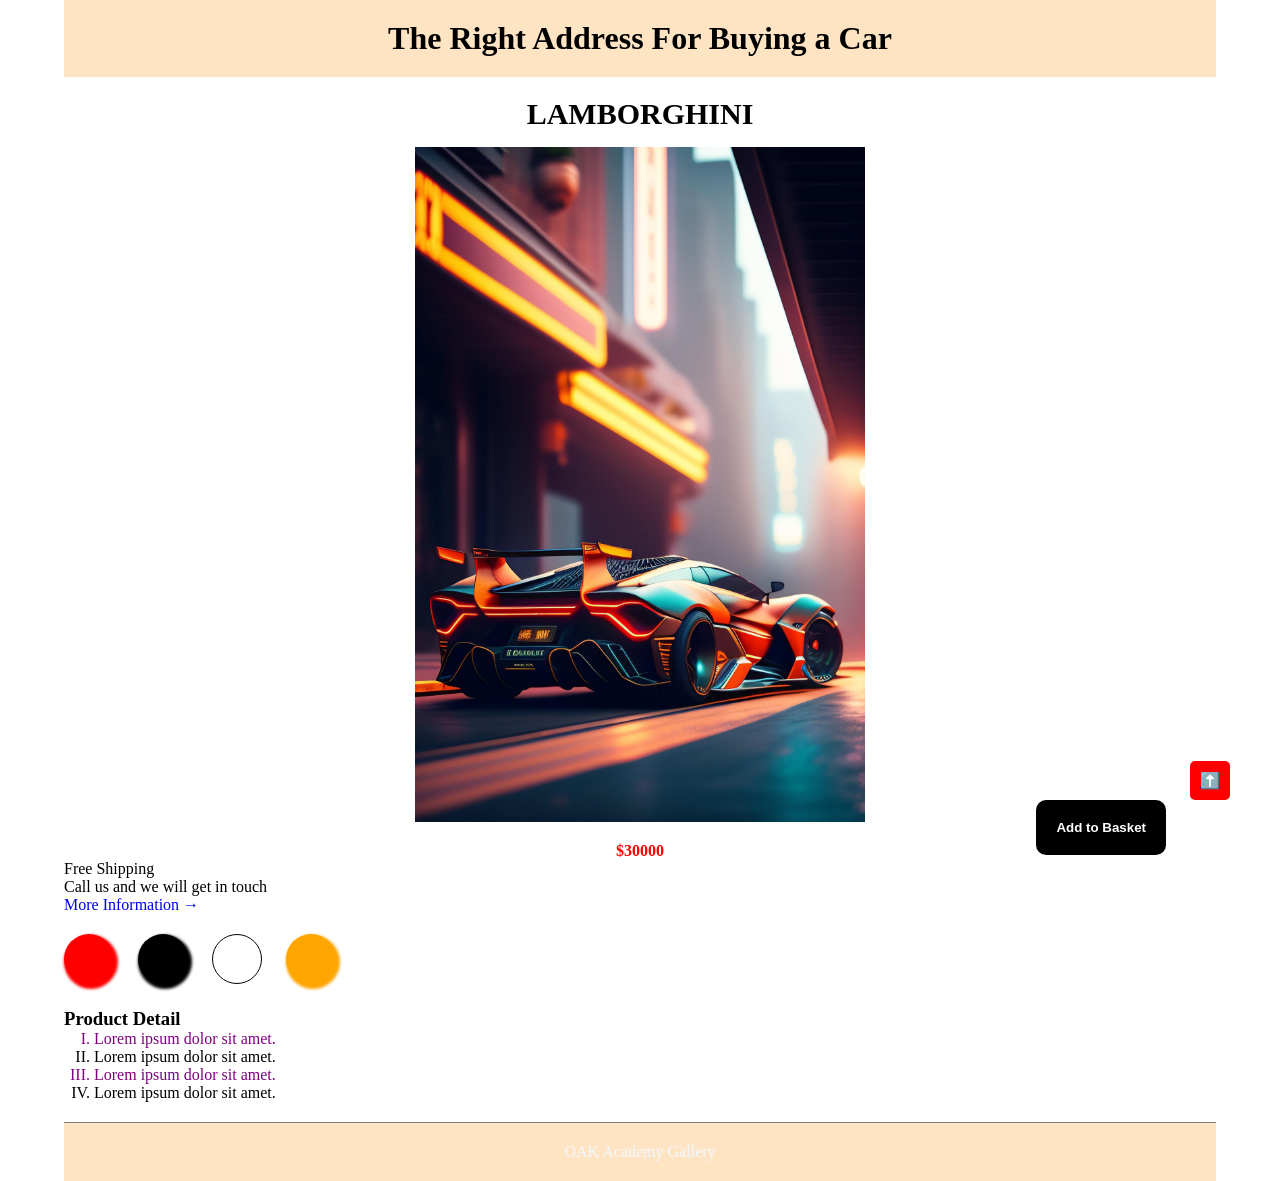
<file: CSS/CSS-Challenges/index.html>
<!DOCTYPE html>
<html lang="en">
  <head>
    <meta charset="UTF-8" />
    <meta name="viewport" content="width=device-width, initial-scale=1.0" />
    <link rel="stylesheet" href="challenge.css" />
    <title>Challenge-1</title>
  </head>
  <body>
    <div class="container">
      <header class="top-header">
        <h1 class="header">The Right Address For Buying a Car</h1>
      </header>
      <main>
        <section class="car-image">
          <h3>Lamborghini</h3>
          <img src="car.jpg" alt="car" />
          <p>$30000</p>
        </section>
        <section class="detail-section">
          <p>Free Shipping</p>
          <p>Call us and we will get in touch</p>
          <a href="https://www.lamborghini.com/en-en"
            >More Information &rarr;</a
          >
        </section>
        <div class="colors">
          <div class="color color-red"></div>
          <div class="color color-dark"></div>
          <div class="color color-white"></div>
          <div class="color color-orange"></div>
        </div>
        <section class="bottom-section">
          <h3>Product Detail</h3>
          <ul class="detail-list">
            <li>Lorem ipsum dolor sit amet.</li>
            <li>Lorem ipsum dolor sit amet.</li>
            <li>Lorem ipsum dolor sit amet.</li>
            <li>Lorem ipsum dolor sit amet.</li>
          </ul>
        </section>
        <div class="button-wrapper">
          <button>Add to Basket</button>
        </div>
      </main>
      <div class="top-wrapper">
        <a href="#">⬆️</a>
      </div>
      <footer>
        <p>OAK Academy Gallery</p>
      </footer>
    </div>
  </body>
</html>
</file>
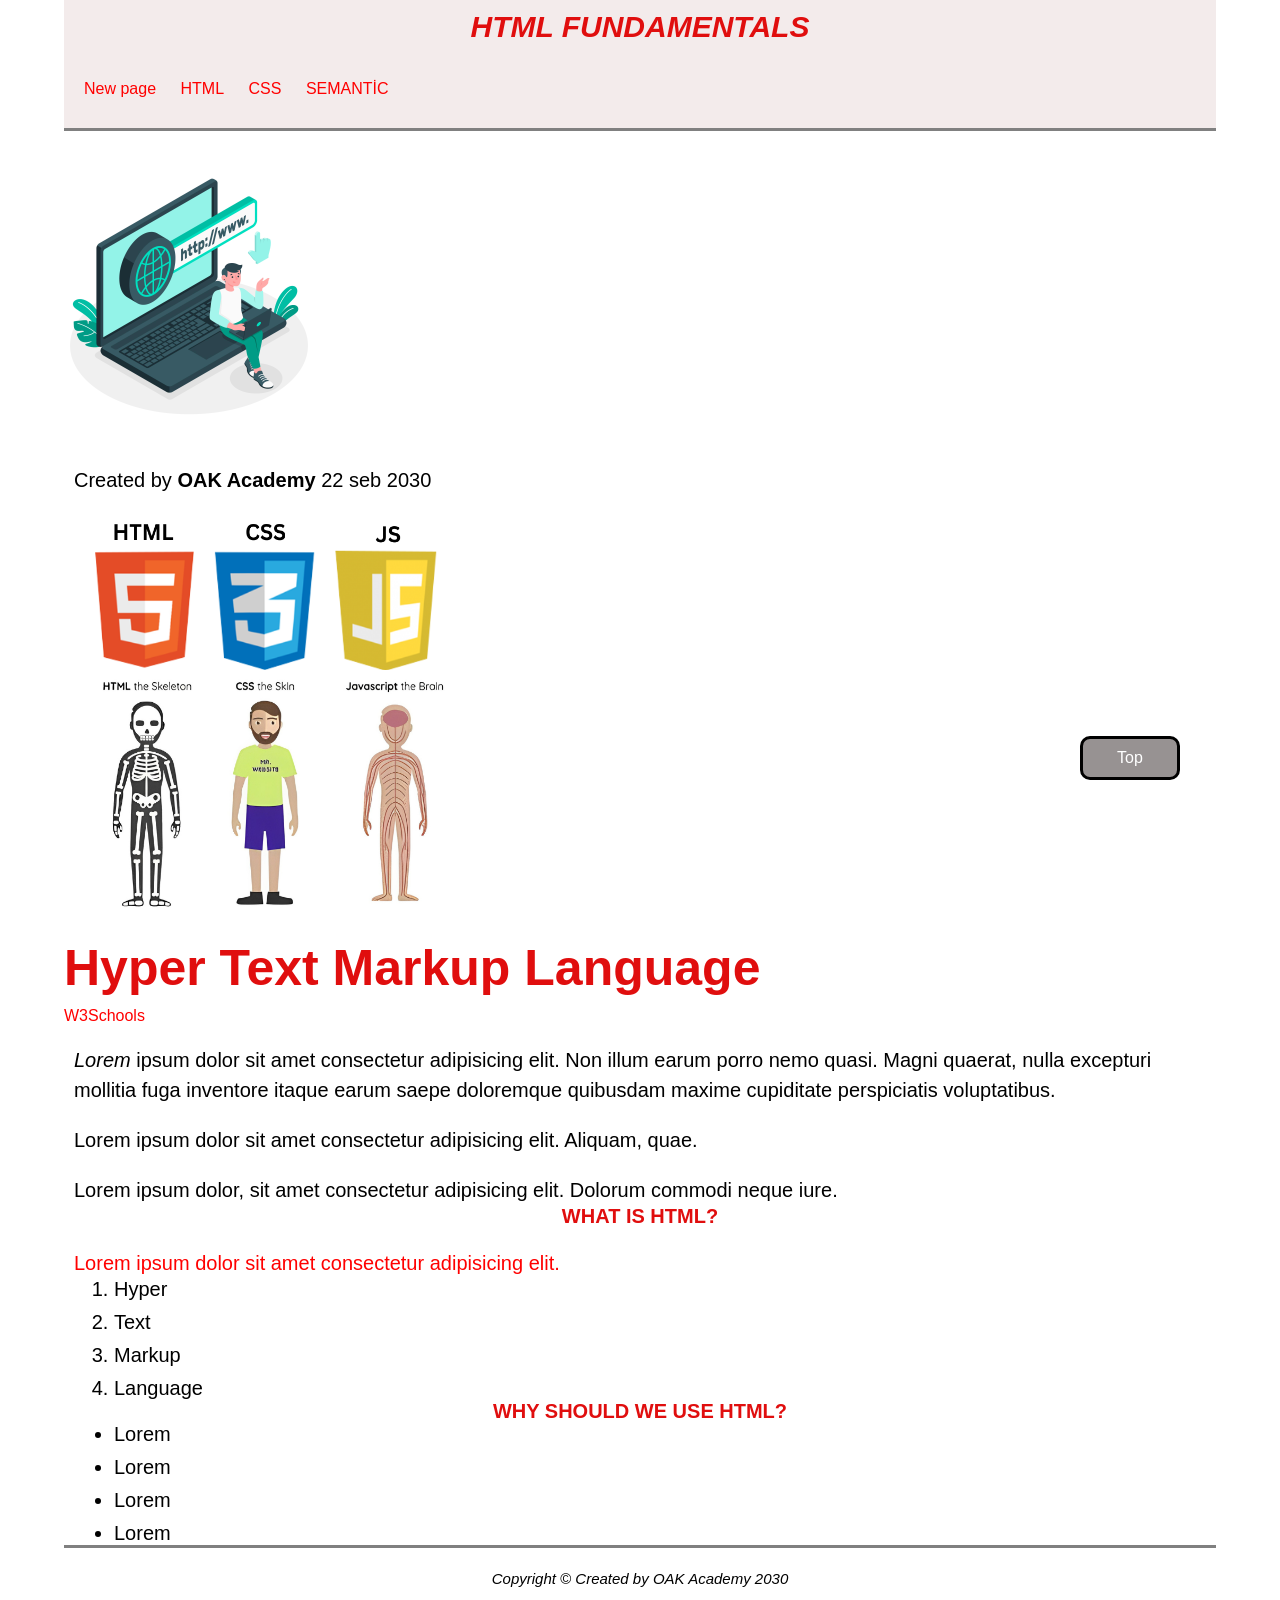
<file: CSS/CSS-Fundamentals/index.html>
<!DOCTYPE html>
<html lang="en">
  <head>
    <meta charset="UTF-8" />
    <meta name="viewport" content="width=device-width, initial-scale=1.0" />
    <link rel="stylesheet" href="style.css" />
    <title>HTML</title>
  </head>
  <body>
    <!--
      "h" tags are used for headings. "p" tags are used for paragraphs or plain.
    -->
    <div class="container">
      <header class="main-header">
        <h1 class="first-header">HTML FUNDAMENTALS</h1>
        <nav>
          <a href="new-page.html">New page</a>
          <a href="#">HTML</a>
          <a href="#">CSS</a>
          <a href="#">SEMANTİC</a>
        </nav>
      </header>

      <main>
        <section class="top-section">
          <img class="top-image" src="image-2.jpg" alt="domain" />
          <p>
            Created by <strong class="inline">OAK Academy</strong> 22 seb 2030
          </p>
          <img
            class="inline"
            src="image-1.png"
            alt="html-css-js"
            width="400"
            height="400"
          />
        </section>
        <section>
          <h2>Hyper Text Markup Language</h2>
          <a href="https://www.w3schools.com/">W3Schools</a>
          <p>
            <em class="inline">Lorem</em> ipsum dolor sit amet consectetur
            adipisicing elit. Non illum earum porro nemo quasi. Magni quaerat,
            nulla excepturi mollitia fuga inventore itaque earum saepe
            doloremque quibusdam maxime cupiditate perspiciatis voluptatibus.
          </p>
          <p>
            Lorem ipsum dolor sit amet consectetur adipisicing elit. Aliquam,
            quae.
          </p>
          <p>
            Lorem ipsum dolor, sit amet consectetur adipisicing elit. Dolorum
            commodi neque iure.
          </p>
        </section>
        <section>
          <article>
            <h4 class="header">What Is HTML?</h4>
            <p class="test">
              Lorem ipsum dolor sit amet consectetur adipisicing elit.
            </p>
          </article>

          <ol>
            <li>Hyper</li>
            <li>Text</li>
            <li>Markup</li>
            <li>Language</li>
          </ol>
          <h4 class="header second-h4">Why Should We Use HTML?</h4>
          <ul>
            <li>Lorem</li>
            <li>Lorem</li>
            <li>Lorem</li>
            <li>Lorem</li>
          </ul>
        </section>
        <div class="a-wrapper">
          <a href="#">Top</a>
        </div>
      </main>

      <footer class="footer">
        <p id="copyright">Copyright &copy; Created by OAK Academy 2030</p>
      </footer>
    </div>
  </body>
</html>
</file>
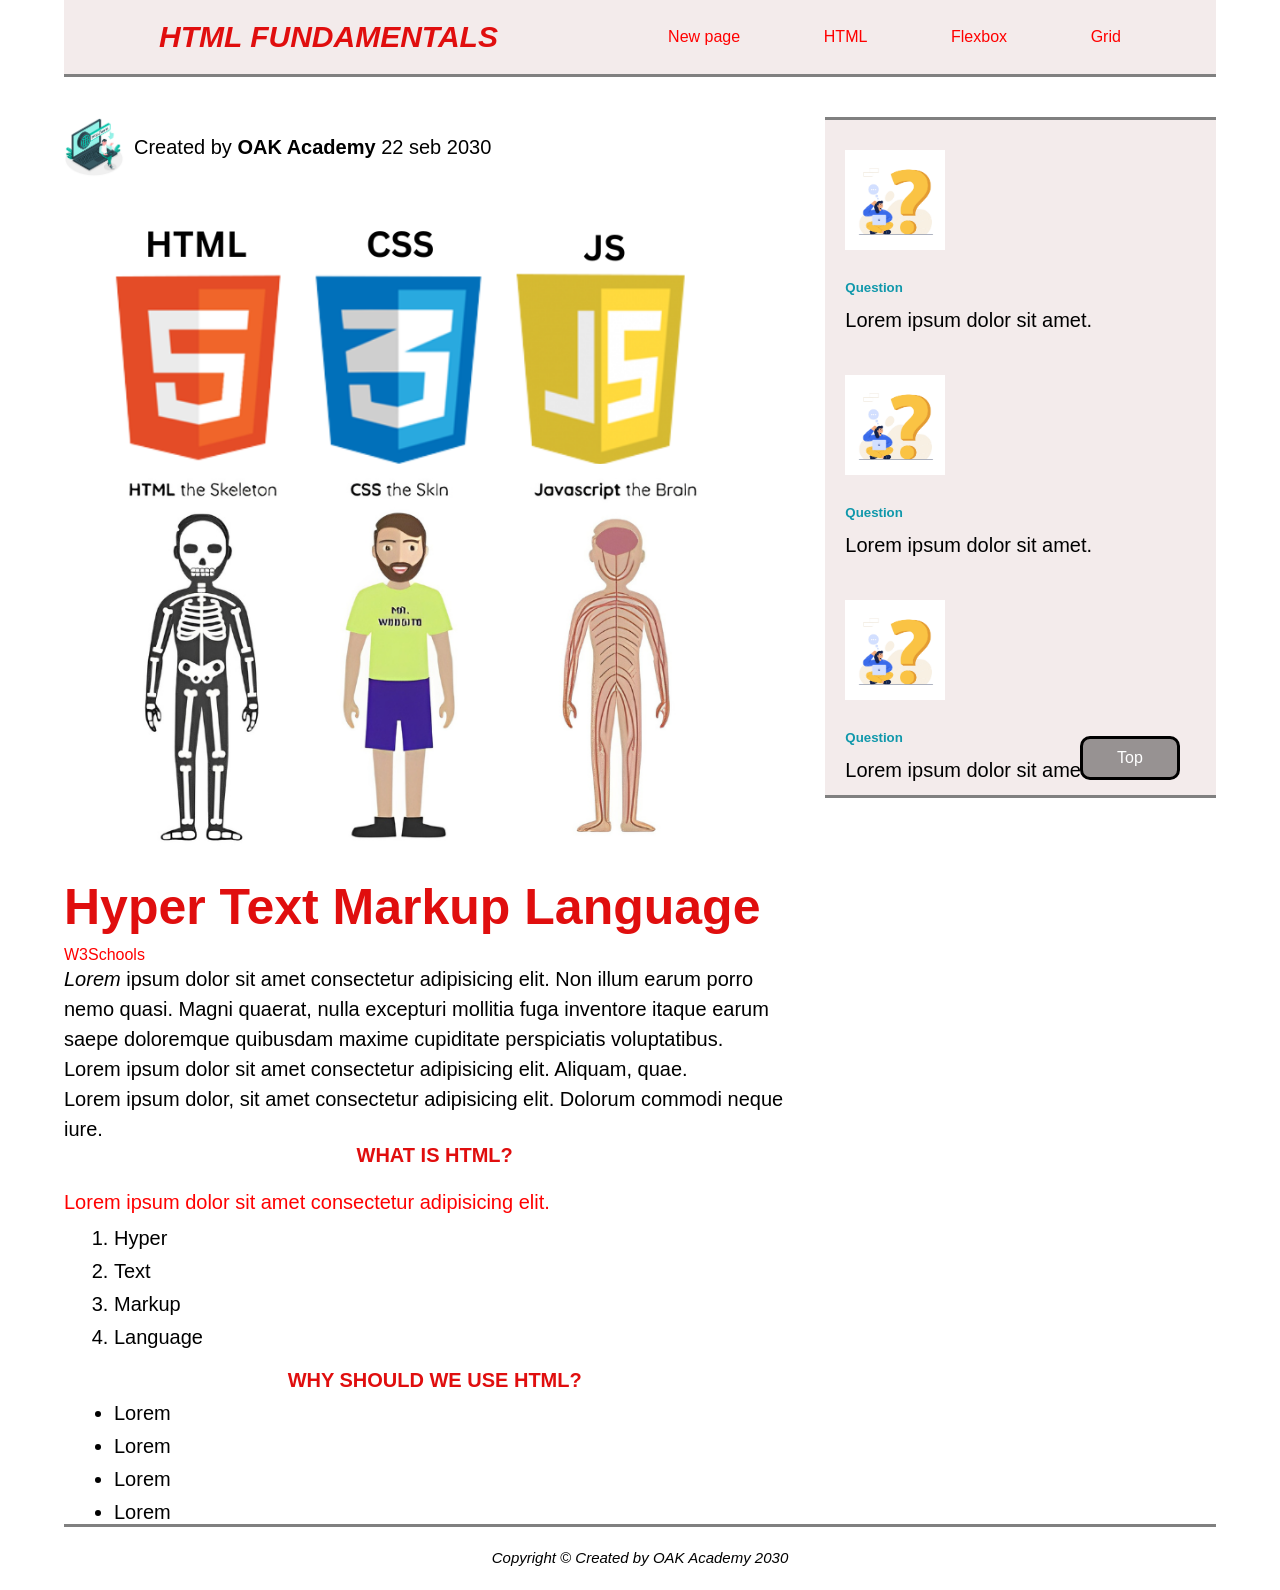
<file: CSS/Layout on Web Page/index.html>
<!DOCTYPE html>
<html lang="en">
  <head>
    <meta charset="UTF-8" />
    <meta name="viewport" content="width=device-width, initial-scale=1.0" />
    <link rel="stylesheet" href="style.css" />
    <title>HTML</title>
  </head>
  <body>
    <!--
      "h" tags are used for headings. "p" tags are used for paragraphs or plain.
    -->
    <div class="container">
      <header class="main-header">
        <h1 class="first-header">HTML FUNDAMENTALS</h1>
        <nav>
          <a href="new-page.html">New page</a>
          <a href="#">HTML</a>
          <a href="flexbox.html">Flexbox</a>
          <a href="grid.html">Grid</a>
        </nav>
        <!-- <div class="clear"></div> -->
      </header>
      <div class="layout-wrapper">
        <main>
          <section class="top-section">
            <img class="top-image" src="image-2.jpg" alt="domain" />
            <p class="top-p">
              Created by <strong class="inline">OAK Academy</strong> 22 seb 2030
            </p>
          </section>
          <div class="second-image-wrapper">
            <img class="image-1" src="image-1.png" alt="html-css-js" />
          </div>
          <section>
            <h2>Hyper Text Markup Language</h2>
            <a href="https://www.w3schools.com/">W3Schools</a>
            <p>
              <em class="inline">Lorem</em> ipsum dolor sit amet consectetur
              adipisicing elit. Non illum earum porro nemo quasi. Magni quaerat,
              nulla excepturi mollitia fuga inventore itaque earum saepe
              doloremque quibusdam maxime cupiditate perspiciatis voluptatibus.
            </p>
            <p>
              Lorem ipsum dolor sit amet consectetur adipisicing elit. Aliquam,
              quae.
            </p>
            <p>
              Lorem ipsum dolor, sit amet consectetur adipisicing elit. Dolorum
              commodi neque iure.
            </p>
          </section>
          <section>
            <article>
              <h4 class="header">What Is HTML?</h4>
              <p class="test">
                Lorem ipsum dolor sit amet consectetur adipisicing elit.
              </p>
            </article>

            <ol>
              <li>Hyper</li>
              <li>Text</li>
              <li>Markup</li>
              <li>Language</li>
            </ol>
            <h4 class="header second-h4">Why Should We Use HTML?</h4>
            <ul>
              <li>Lorem</li>
              <li>Lorem</li>
              <li>Lorem</li>
              <li>Lorem</li>
            </ul>
          </section>
          <div class="a-wrapper">
            <a href="#">Top</a>
          </div>
        </main>

        <div class="question-main">
          <div class="question-wrapper">
            <img src="question.jpg" alt="question" />
            <div class="question-bottom">
              <h5>Question</h5>
              <p>Lorem ipsum dolor sit amet.</p>
            </div>
          </div>
          <div class="question-wrapper">
            <img src="question.jpg" alt="question" />
            <div class="question-bottom">
              <h5>Question</h5>
              <p>Lorem ipsum dolor sit amet.</p>
            </div>
          </div>
          <div class="question-wrapper">
            <img src="question.jpg" alt="question" />
            <div class="question-bottom">
              <h5>Question</h5>
              <p>Lorem ipsum dolor sit amet.</p>
            </div>
          </div>
        </div>
      </div>
      <footer class="footer">
        <p id="copyright">Copyright &copy; Created by OAK Academy 2030</p>
      </footer>
    </div>
  </body>
</html>
</file>
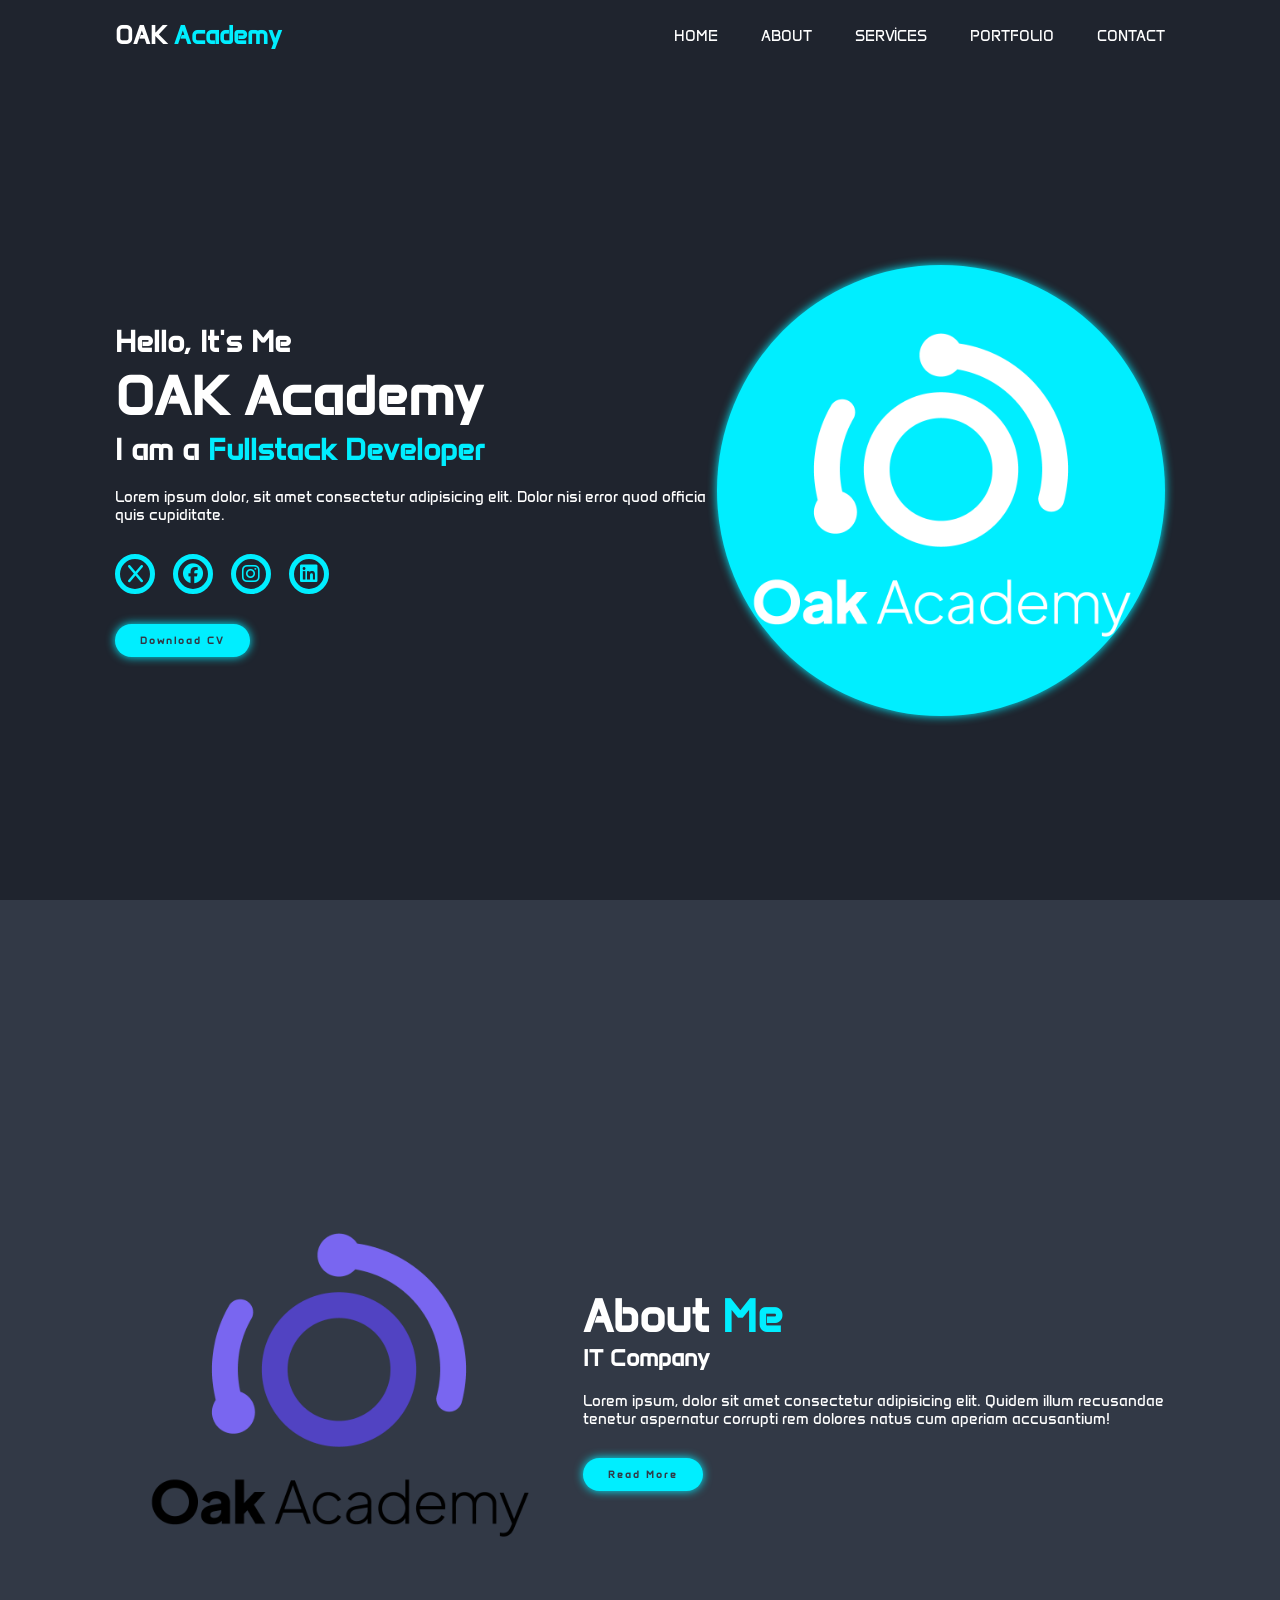
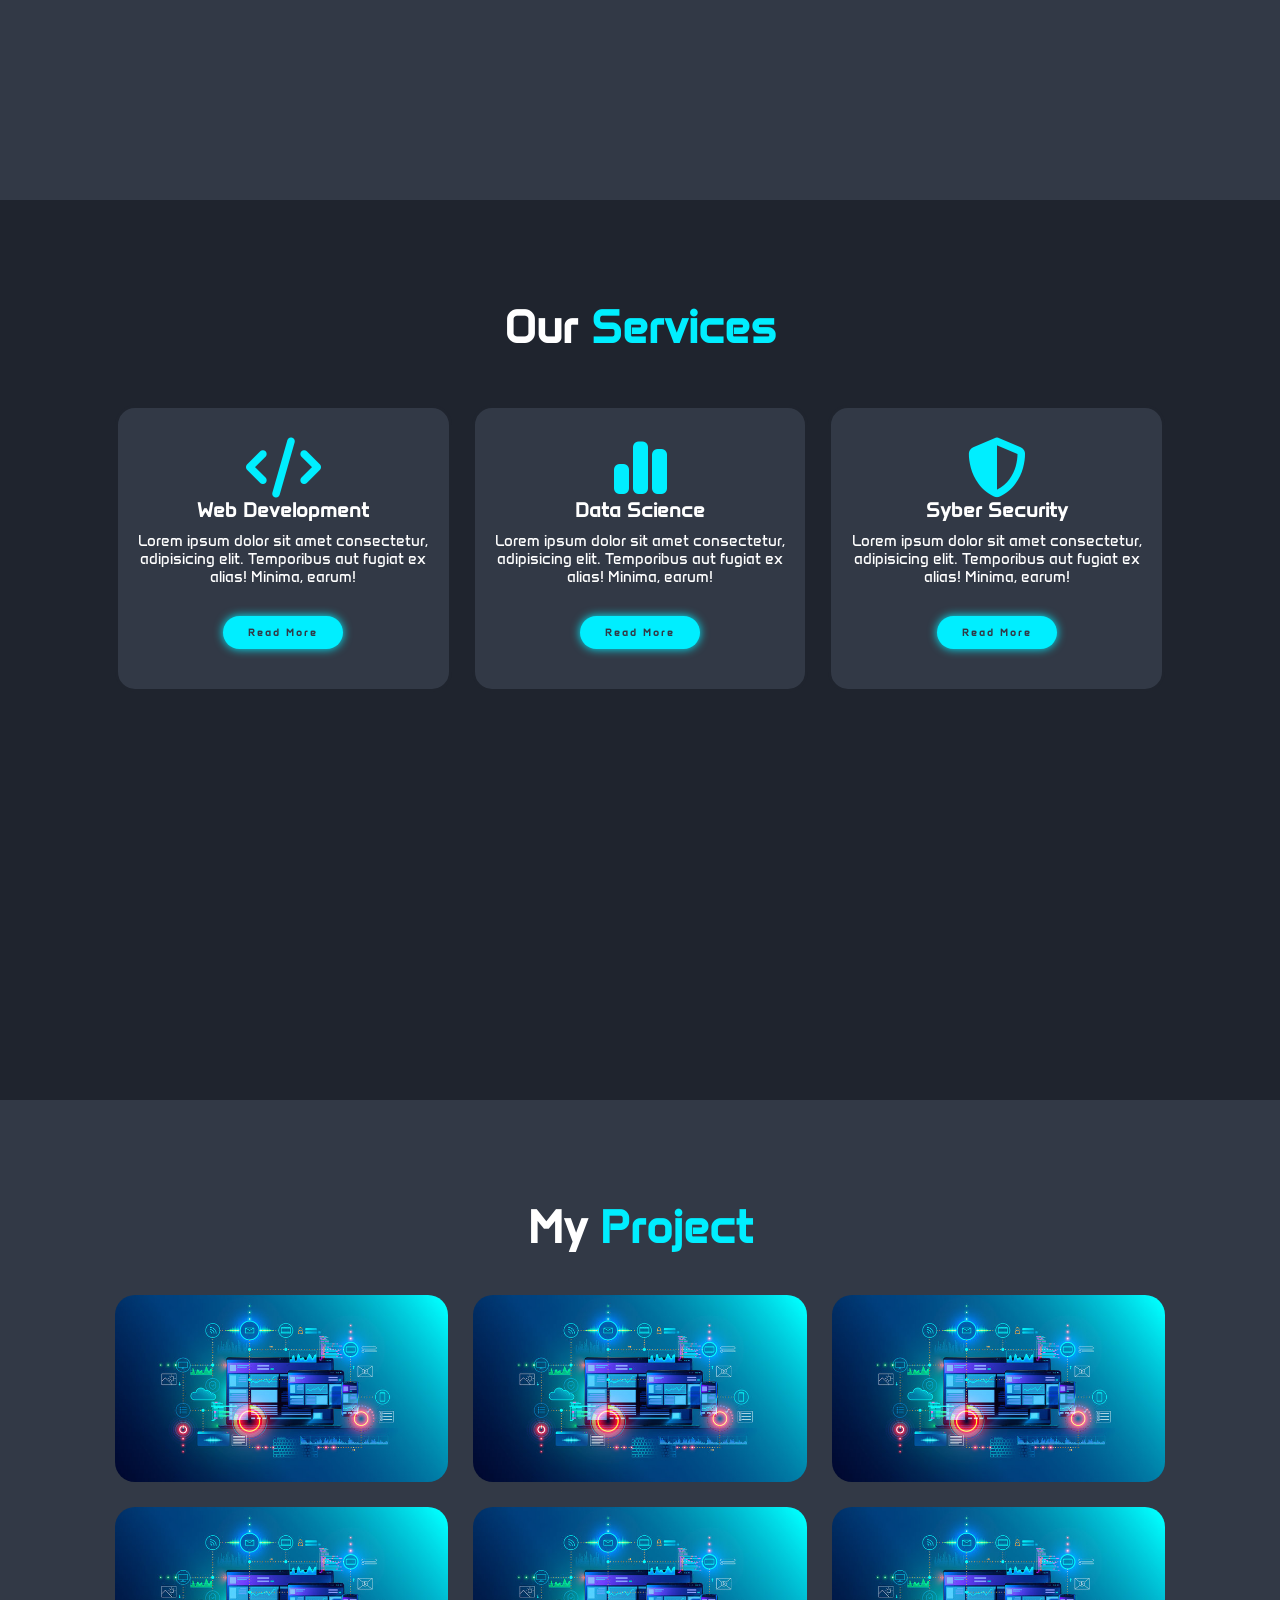
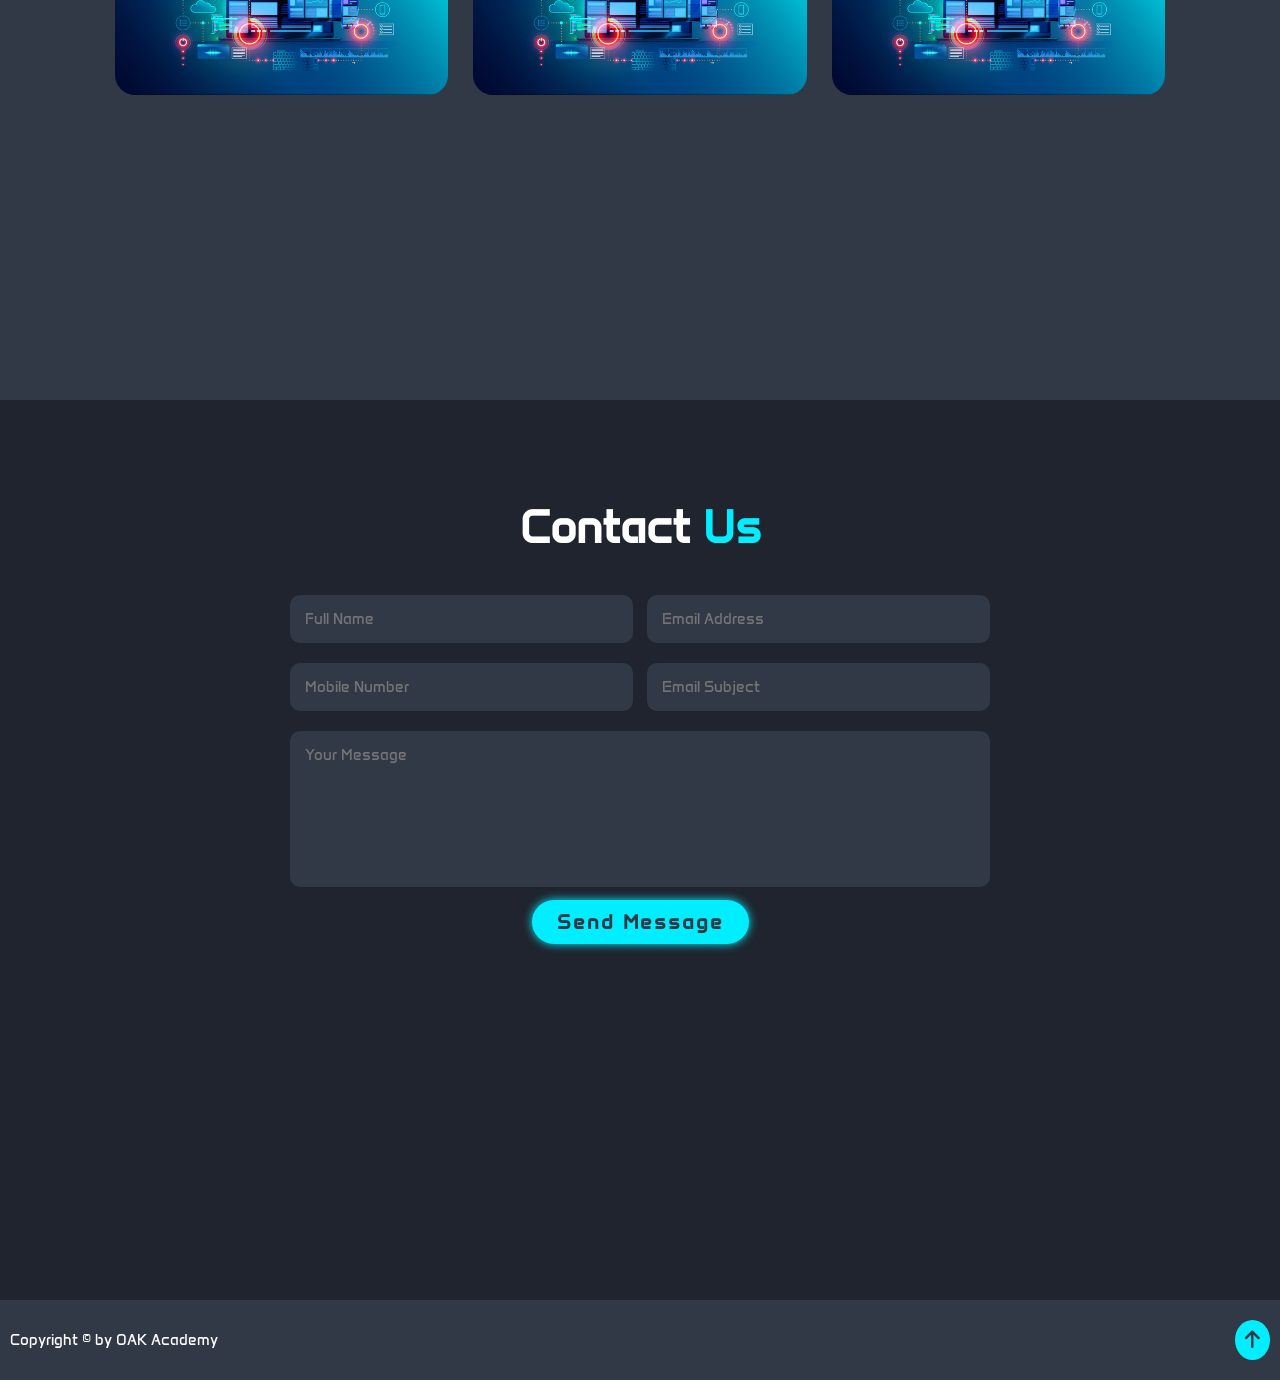
<file: CSS/Portfolio Website/index.html>
<!DOCTYPE html>
<html lang="en">
  <head>
    <meta charset="UTF-8" />
    <meta name="viewport" content="width=device-width, initial-scale=1.0" />
    <link
      rel="stylesheet"
      href="https://cdnjs.cloudflare.com/ajax/libs/font-awesome/6.5.1/css/all.min.css"
      integrity="sha512-DTOQO9RWCH3ppGqcWaEA1BIZOC6xxalwEsw9c2QQeAIftl+Vegovlnee1c9QX4TctnWMn13TZye+giMm8e2LwA=="
      crossorigin="anonymous"
      referrerpolicy="no-referrer"
    />
    <link rel="stylesheet" href="styles.css" />
    <title>Portfolio</title>
  </head>
  <body>
    <header class="header">
      <a href="#home" class="logo">OAK <span>Academy</span></a>
      <nav class="navbar">
        <a href="#home">HOME</a>
        <a href="#about">ABOUT</a>
        <a href="#services">SERVİCES</a>
        <a href="#portfolio">PORTFOLIO</a>
        <a href="#contact">CONTACT</a>
      </nav>
    </header>
    <section class="home" id="home">
      <div class="home-content">
        <h3>Hello, It's Me</h3>
        <h1>OAK Academy</h1>
        <h3>I am a <span>Fullstack Developer</span></h3>
        <p>
          Lorem ipsum dolor, sit amet consectetur adipisicing elit. Dolor nisi
          error quod officia quis cupiditate.
        </p>
        <div class="social-media">
          <a href="#"><i class="fa-solid fa-x"></i></a>
          <a href="#"><i class="fa-brands fa-facebook"></i></a>
          <a href="#"><i class="fa-brands fa-instagram"></i></a>
          <a href="#"><i class="fa-brands fa-linkedin"></i></a>
        </div>
        <a href="#" class="btn">Download CV</a>
      </div>
      <div class="home-img">
        <img src="images/image-1.png" alt="image" />
      </div>
    </section>
    <section class="about" id="about">
      <div class="about-img">
        <img src="images/image-2.png" alt="about" />
      </div>
      <div class="about-content">
        <h2 class="heading">About <span>Me</span></h2>
        <h3>IT Company</h3>
        <p>
          Lorem ipsum, dolor sit amet consectetur adipisicing elit. Quidem illum
          recusandae tenetur aspernatur corrupti rem dolores natus cum aperiam
          accusantium!
        </p>
        <a href="#" class="btn">Read More</a>
      </div>
    </section>
    <section class="services" id="services">
      <h2 class="heading">Our <span>Services</span></h2>
      <div class="services-container">
        <div class="services-box">
          <i class="fa-solid fa-code"></i>
          <h3>Web Development</h3>
          <p>
            Lorem ipsum dolor sit amet consectetur, adipisicing elit. Temporibus
            aut fugiat ex alias! Minima, earum!
          </p>
          <a href="#" class="btn">Read More</a>
        </div>
        <div class="services-box">
          <i class="fa-solid fa-chart-simple"></i>
          <h3>Data Science</h3>
          <p>
            Lorem ipsum dolor sit amet consectetur, adipisicing elit. Temporibus
            aut fugiat ex alias! Minima, earum!
          </p>
          <a href="#" class="btn">Read More</a>
        </div>
        <div class="services-box">
          <i class="fa-solid fa-shield-halved"></i>
          <h3>Syber Security</h3>
          <p>
            Lorem ipsum dolor sit amet consectetur, adipisicing elit. Temporibus
            aut fugiat ex alias! Minima, earum!
          </p>
          <a href="#" class="btn">Read More</a>
        </div>
      </div>
    </section>
    <section class="portfolio" id="portfolio">
      <h2 class="heading">My <span>Project</span></h2>
      <div class="portfolio-container">
        <div class="portfolio-box">
          <img src="images/portfolio-5.png" alt="project" />
          <div class="portfolio-layer">
            <h4>Web Design</h4>
            <p>Lorem ipsum dolor sit amet consectetur adipisicing.</p>
            <a href="#"><i class="fa-solid fa-link"></i></a>
          </div>
        </div>
        <div class="portfolio-box">
          <img src="images/portfolio-5.png" alt="project" />
          <div class="portfolio-layer">
            <h4>Web Design</h4>
            <p>Lorem ipsum dolor sit amet consectetur adipisicing.</p>
            <a href="#"><i class="fa-solid fa-link"></i></a>
          </div>
        </div>
        <div class="portfolio-box">
          <img src="images/portfolio-5.png" alt="project" />
          <div class="portfolio-layer">
            <h4>Web Design</h4>
            <p>Lorem ipsum dolor sit amet consectetur adipisicing.</p>
            <a href="#"><i class="fa-solid fa-link"></i></a>
          </div>
        </div>
        <div class="portfolio-box">
          <img src="images/portfolio-5.png" alt="project" />
          <div class="portfolio-layer">
            <h4>Web Design</h4>
            <p>Lorem ipsum dolor sit amet consectetur adipisicing.</p>
            <a href="#"><i class="fa-solid fa-link"></i></a>
          </div>
        </div>
        <div class="portfolio-box">
          <img src="images/portfolio-5.png" alt="project" />
          <div class="portfolio-layer">
            <h4>Web Design</h4>
            <p>Lorem ipsum dolor sit amet consectetur adipisicing.</p>
            <a href="#"><i class="fa-solid fa-link"></i></a>
          </div>
        </div>
        <div class="portfolio-box">
          <img src="images/portfolio-5.png" alt="project" />
          <div class="portfolio-layer">
            <h4>Web Design</h4>
            <p>Lorem ipsum dolor sit amet consectetur adipisicing.</p>
            <a href="#"><i class="fa-solid fa-link"></i></a>
          </div>
        </div>
      </div>
    </section>
    <section class="contact" id="contact">
      <h2 class="heading">Contact <span>Us</span></h2>
      <form>
        <div class="input-box">
          <input type="text" placeholder="Full Name" />
          <input type="email" placeholder="Email Address" />
        </div>
        <div class="input-box">
          <input type="number" placeholder="Mobile Number" />
          <input type="text" placeholder="Email Subject" />
        </div>
        <textarea
          name=""
          id=""
          cols="30"
          rows="7"
          placeholder="Your Message"
        ></textarea>
        <input type="button" value="Send Message" class="btn" />
      </form>
    </section>
    <footer class="footer">
      <div class="footer-text">
        <p>Copyright &copy; by OAK Academy</p>
      </div>
      <div class="top-icon">
        <a href="#home"><i class="fa-solid fa-arrow-up"></i></a>
      </div>
    </footer>
  </body>
</html>
</file>
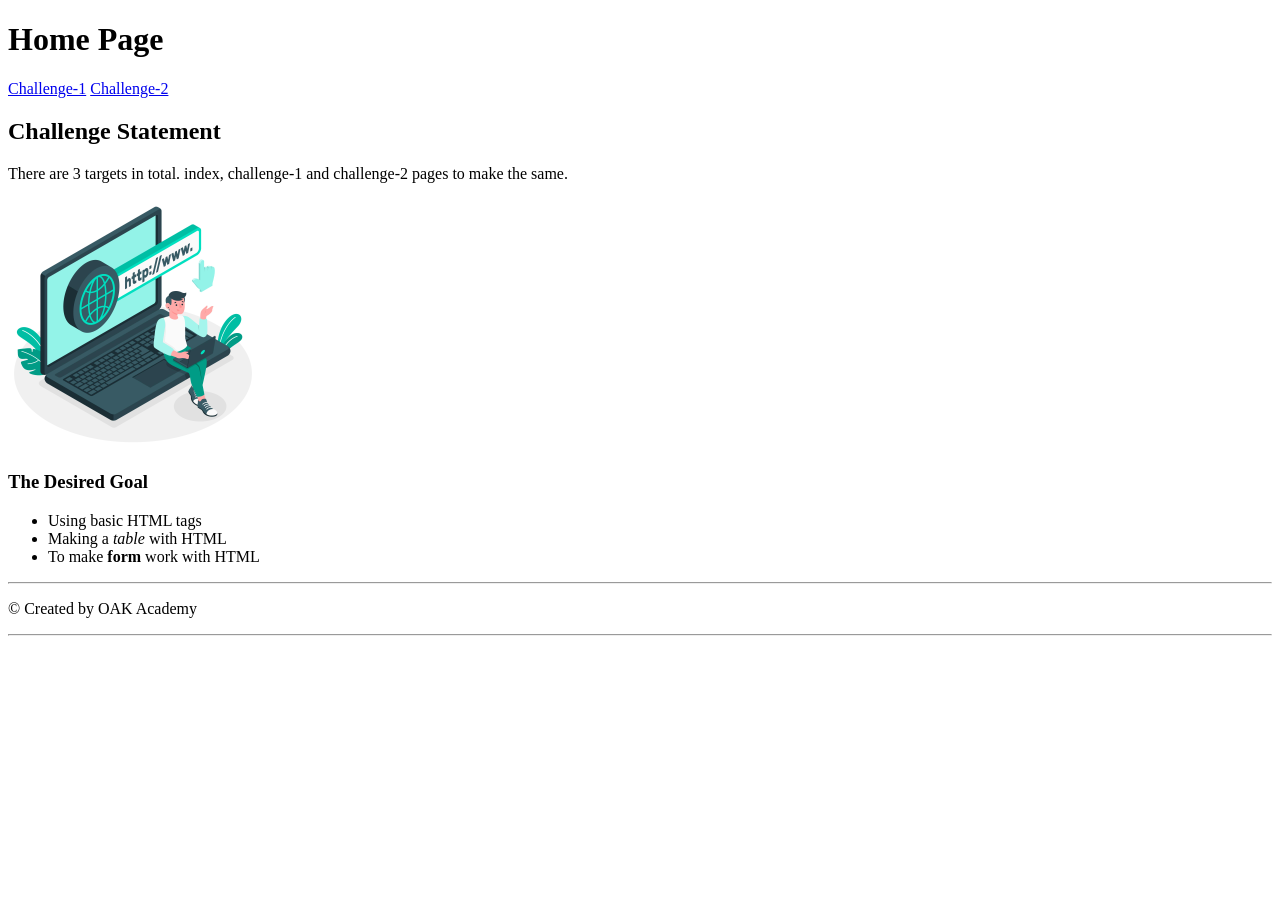
<file: HTML/HTML-Challenges/index.html>
<!DOCTYPE html>
<html lang="en">
  <head>
    <meta charset="UTF-8" />
    <meta name="viewport" content="width=device-width, initial-scale=1.0" />
    <title>Home</title>
  </head>
  <body>
    <h1>Home Page</h1>
    <nav>
      <a href="challenge-1.html">Challenge-1</a>
      <a href="challenge-2.html">Challenge-2</a>
    </nav>
    <main>
      <section>
        <h2>Challenge Statement</h2>
        <p>
          There are 3 targets in total. index, challenge-1 and challenge-2 pages
          to make the same.
        </p>
      </section>
      <div>
        <img src="image-2.jpg" alt="image" width="250" />
      </div>
      <section>
        <h3>The Desired Goal</h3>
        <ul>
          <li>Using basic HTML tags</li>
          <li>Making a <em>table</em> with HTML</li>
          <li>To make <strong>form</strong> work with HTML</li>
        </ul>
      </section>
      <hr />
      <footer>
        <p><span>&copy;</span> Created by OAK Academy</p>
      </footer>
      <hr />
    </main>
  </body>
</html>
</file>
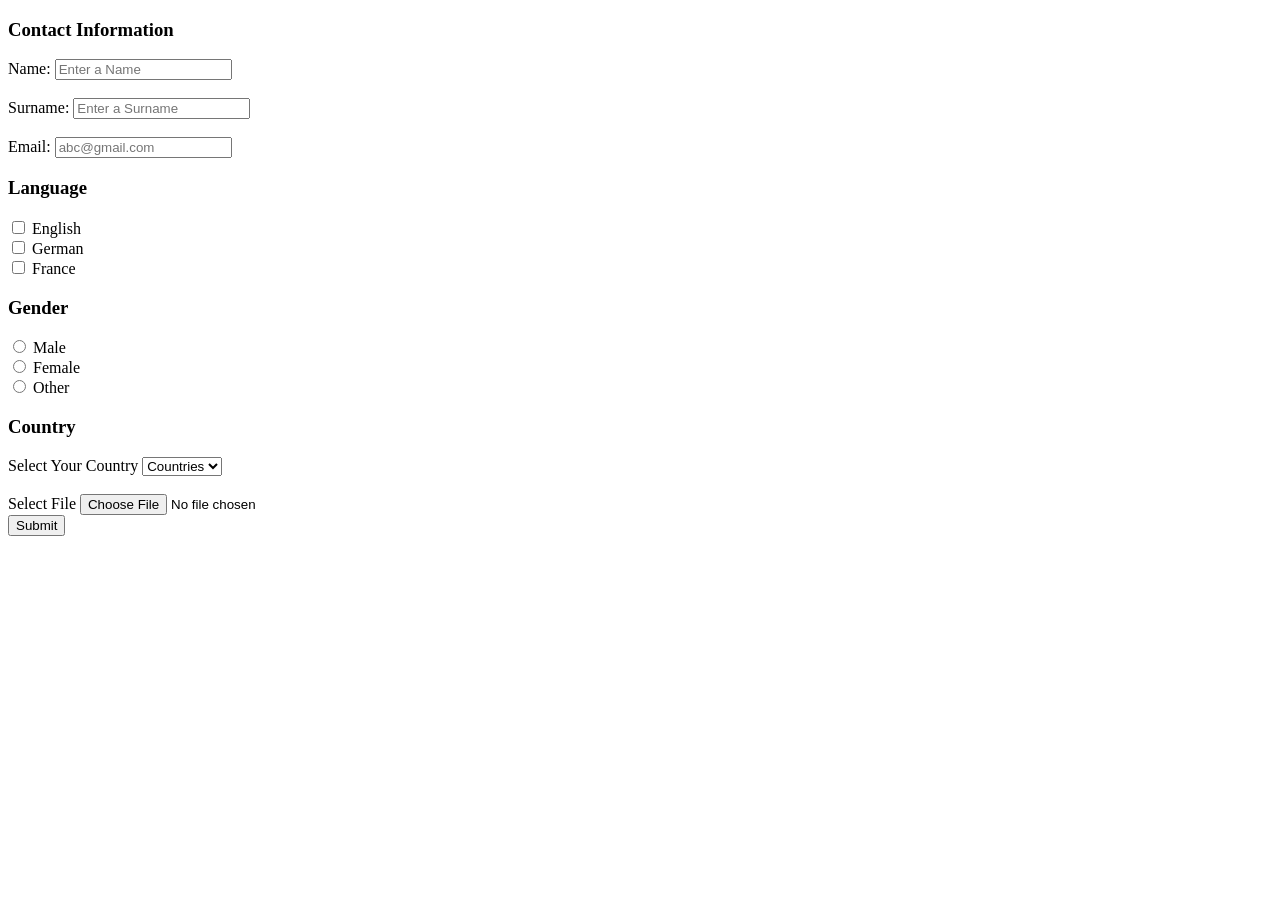
<file: HTML/HTML-Form Elements/index.html>
<!DOCTYPE html>
<html lang="en">
  <head>
    <meta charset="UTF-8" />
    <meta name="viewport" content="width=device-width, initial-scale=1.0" />
    <title>HTML Form</title>
  </head>
  <body>
    <form>
      <h3>Contact Information</h3>
      <div>
        <section>
          <label for="name">Name:</label>
          <input
            type="text"
            id="name"
            placeholder="Enter a Name"
            required
            name="name"
          />
        </section>
        <br />

        <section>
          <label for="surname">Surname:</label>
          <input
            type="text"
            id="surname"
            placeholder="Enter a Surname"
            name="surname"
          />
        </section>
        <br />
        <section>
          <label for="email">Email:</label>
          <input
            type="email"
            id="email"
            required
            placeholder="abc@gmail.com"
            name="email"
          />
        </section>
      </div>
      <h3>Language</h3>
      <div>
        <section>
          <input type="checkbox" id="en" name="language" value="English" />
          <label for="en">English</label>
        </section>
        <section>
          <input type="checkbox" id="de" name="language" value="German" />
          <label for="de">German</label>
        </section>
        <section>
          <input type="checkbox" id="fr" name="language" value="France" />
          <label for="fr">France</label>
        </section>
      </div>
      <h3>Gender</h3>
      <div>
        <section>
          <input type="radio" id="male" name="gender" value="male" />
          <label for="male">Male</label>
        </section>
        <section>
          <input type="radio" id="female" name="gender" value="female" />
          <label for="female">Female</label>
        </section>
        <section>
          <input type="radio" id="other" name="gender" value="other" />
          <label for="other">Other</label>
        </section>
      </div>
      <h3>Country</h3>
      <div>
        <label for="country">Select Your Country</label>
        <select name="country" id="country">
          <option value="" selected disabled>Countries</option>
          <option value="usa">America</option>
          <option value="france">France</option>
          <option value="germany">Germany</option>
          <option value="turkey">Turkey</option>
        </select>
      </div>
      <br />
      <div>
        <label for="file">Select File</label>
        <input type="file" id="file" name="file" />
      </div>
      <button>Submit</button>
    </form>
  </body>
</html>
</file>
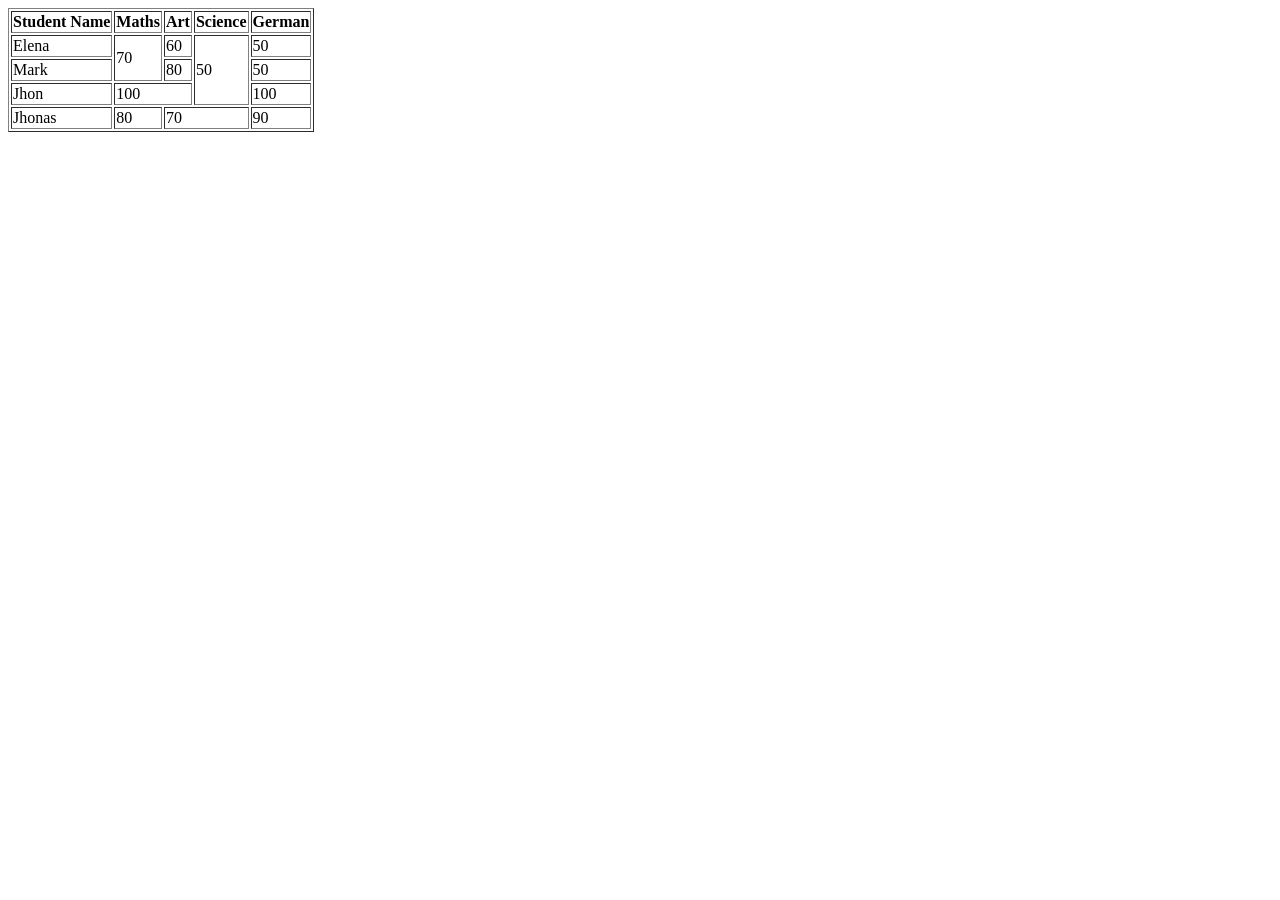
<file: HTML/HTML-Tables/index.html>
<!DOCTYPE html>
<html lang="en">
  <head>
    <meta charset="UTF-8" />
    <meta name="viewport" content="width=device-width, initial-scale=1.0" />
    <title>HTML Tables</title>
  </head>
  <body>
    <table border="1">
      <thead>
        <tr>
          <th>Student Name</th>
          <th>Maths</th>
          <th>Art</th>
          <th>Science</th>
          <th>German</th>
        </tr>
      </thead>
      <tbody>
        <tr>
          <td>Elena</td>
          <td rowspan="2">70</td>
          <td>60</td>
          <td rowspan="3">50</td>
          <td>50</td>
        </tr>
        <tr>
          <td>Mark</td>

          <td>80</td>

          <td>50</td>
        </tr>
        <tr>
          <td>Jhon</td>
          <td colspan="2">100</td>

          <td>100</td>
        </tr>
        <tr>
          <td>Jhonas</td>
          <td>80</td>
          <td colspan="2">70</td>

          <td>90</td>
        </tr>
      </tbody>
    </table>
  </body>
</html>
</file>
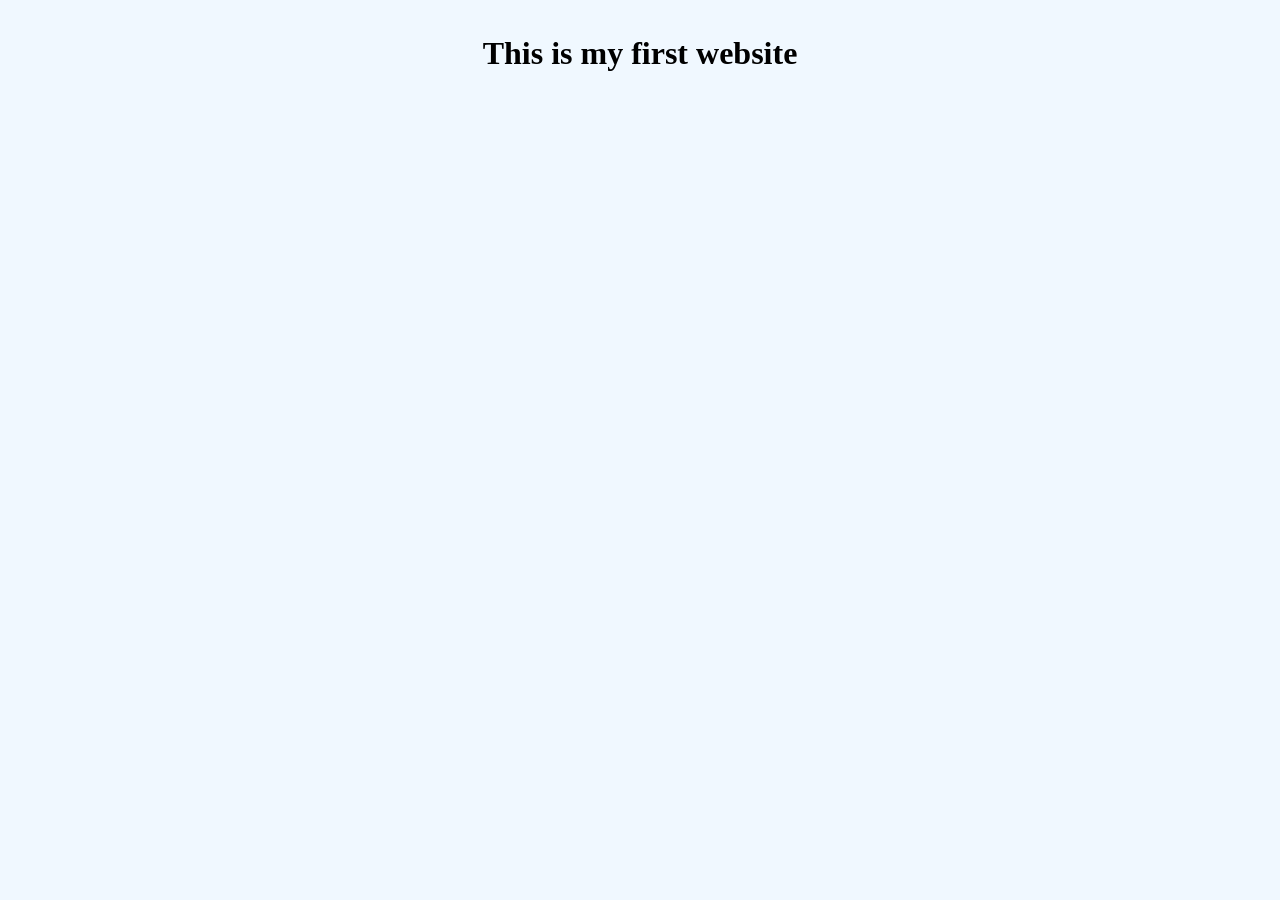
<file: NodeJS/Server/index.html>
<html lang="en">
  <head>
    <meta charset="UTF-8" />
    <meta name="viewport" content="width=device-width, initial-scale=1.0" />
    <title>Document</title>
    <style>
      body {
        background-color: aliceblue;
        padding: 27px;
        font: size 21px;
        text-align: center;
      }
    </style>
  </head>
  <body>
    <h1>This is my first website</h1>
  </body>
</html>
</file>
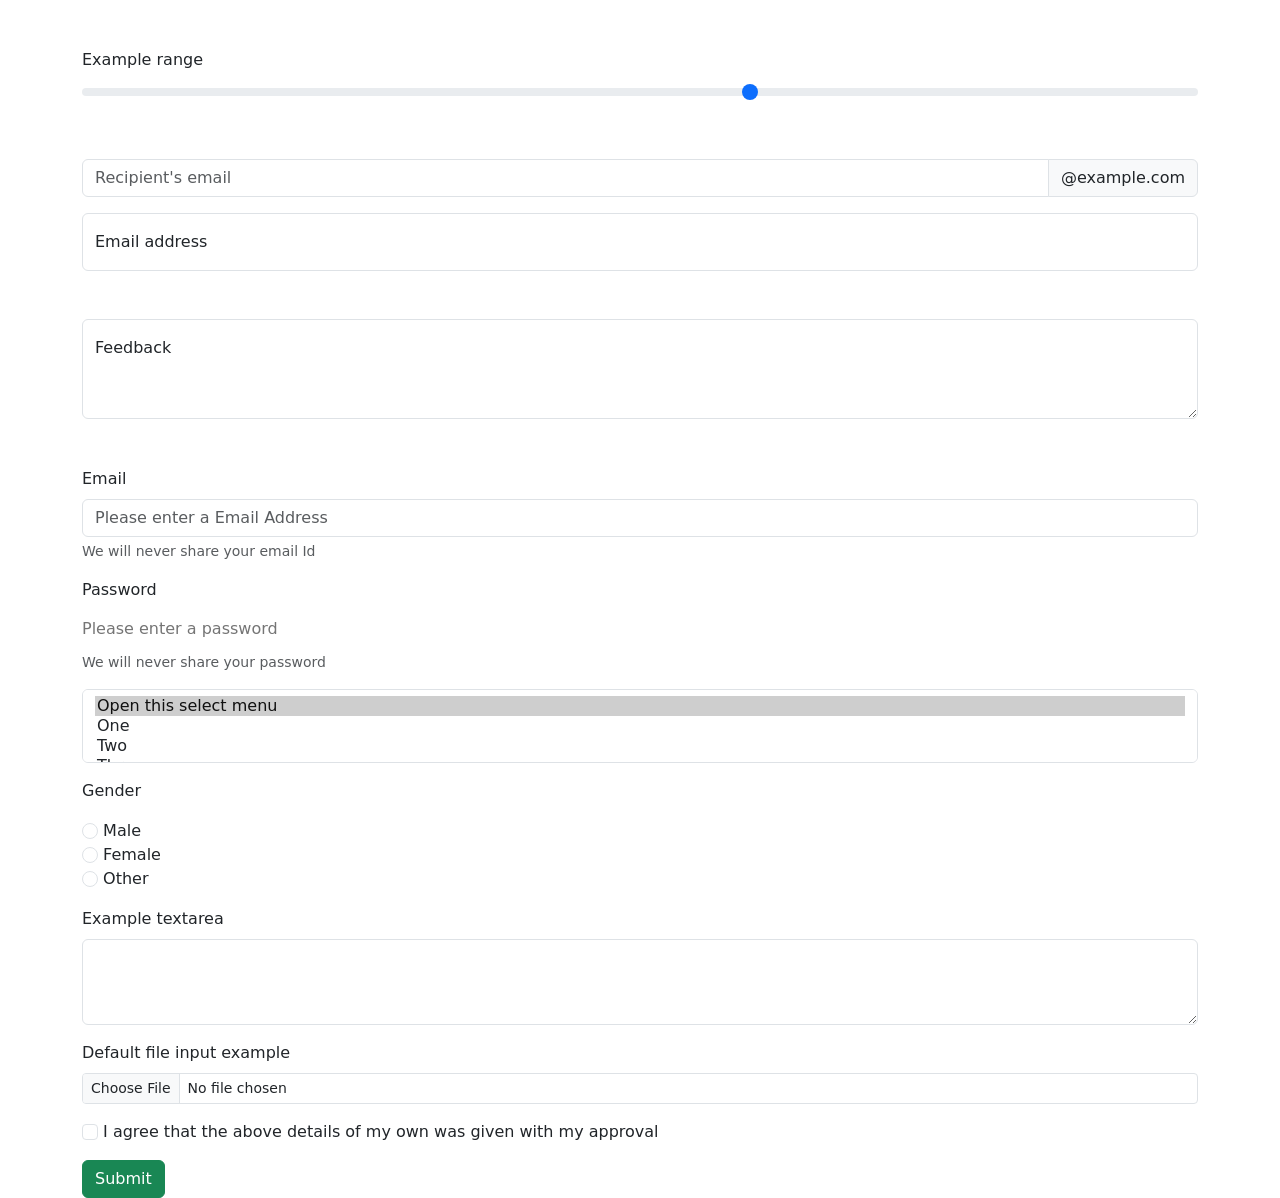
<file: Bootstrap/form.html>
<!doctype html>
<html lang="en">
  <head>
    <meta charset="UTF-8" />
    <meta name="viewport" content="width=device-width, initial-scale=1.0" />
    <link
      href="https://cdn.jsdelivr.net/npm/bootstrap@5.3.8/dist/css/bootstrap.min.css"
      rel="stylesheet"
      integrity="sha384-sRIl4kxILFvY47J16cr9ZwB07vP4J8+LH7qKQnuqkuIAvNWLzeN8tE5YBujZqJLB"
      crossorigin="anonymous"
    />
    <link
      rel="stylesheet"
      href="https://cdn.jsdelivr.net/npm/bootstrap-icons@1.13.1/font/bootstrap-icons.min.css"
    />
    <title>Form</title>
  </head>
  <body>
    <div class="container mt-5">
      <div class="mt-5">
        <label for="range3" class="form-label">Example range</label>
        <input
          type="range"
          class="form-range"
          min="0"
          max="5"
          step="1"
          id="range3"
        />
      </div>
      <div class="input-group mt-5">
        <input
          type="text"
          class="form-control"
          placeholder="Recipient's email"
          aria-label="Recipient's Email"
          aria-describedby="emailInfo"
        />
        <span class="input-group-text" id="emailInfo">@example.com</span>
      </div>
      <div class="form-floating mt-3">
        <input
          type="email"
          class="form-control"
          id="floatingInput"
          placeholder="name@example.com"
        />
        <label for="floatingInput">Email address</label>
      </div>
      <div class="form-floating mt-5">
        <textarea
          type="textarea"
          class="form-control"
          id="comment"
          placeholder="Please share your thoughts"
          style="height: 100px"
        ></textarea>
        <label for="comment" class="form-label">Feedback</label>
      </div>
    </div>
    <div class="container mt-5">
      <form>
        <div class="mb-3">
          <label for="email" class="form-label">Email</label>
          <input
            type="email"
            id="email"
            class="form-control"
            placeholder="Please enter a Email Address"
            aria-describedby="emailId"
          />
          <div class="form-text" id="emailId">
            We will never share your email Id
          </div>
        </div>
        <div class="mb-3">
          <label for="password" class="form-label">Password</label>
          <input
            type="password"
            id="password"
            class="form-control-plaintext"
            placeholder="Please enter a password"
            aria-describedby="passwordInformation"
          />
          <div class="form-text" id="passwordInformation">
            We will never share your password
          </div>
        </div>
        <select
          class="form-select mb-3"
          multiple
          size="3"
          aria-label="Default select example"
        >
          <option selected>Open this select menu</option>
          <option value="1">One</option>
          <option value="2">Two</option>
          <option value="3">Three</option>
        </select>
        <div class="mb-3">
          <p>Gender</p>
          <div>
            <input
              id="radioDefault1"
              type="radio"
              class="form-check-input"
              name="radioDefault"
            />
            <label class="form-check-label" for="radioDefault1">Male</label>
          </div>
          <div>
            <input
              id="radioDefault2"
              type="radio"
              class="form-check-input"
              name="radioDefault"
            />
            <label class="form-check-label" for="radioDefault2">Female</label>
          </div>
          <div>
            <input
              id="radioDefault3"
              type="radio"
              class="form-check-input"
              name="radioDefault"
            />
            <label class="form-check-label" for="radioDefault3">Other</label>
          </div>
        </div>
        <div class="mb-3">
          <label for="exampleFormControlTextarea1" class="form-label"
            >Example textarea</label
          >
          <textarea
            class="form-control"
            id="exampleFormControlTextarea1"
            rows="3"
          ></textarea>
        </div>
        <div class="mb-3">
          <label for="formFile" class="form-label"
            >Default file input example</label
          >
          <input
            class="form-control form-control-sm"
            type="file"
            id="formFile"
          />
        </div>
        <div class="mb-3">
          <input type="checkbox" id="checkbox" class="form-check-input" />
          <label for="checkbox" class="form-check-label"
            >I agree that the above details of my own was given with my
            approval</label
          >
        </div>
        <button type="submit" class="btn btn-success">Submit</button>
      </form>
    </div>
    <script
      src="https://cdn.jsdelivr.net/npm/bootstrap@5.3.8/dist/js/bootstrap.bundle.min.js"
      integrity="sha384-FKyoEForCGlyvwx9Hj09JcYn3nv7wiPVlz7YYwJrWVcXK/BmnVDxM+D2scQbITxI"
      crossorigin="anonymous"
    ></script>
  </body>
</html>
</file>
<file: Bootstrap Project/style.css>
:root {
  --red: #dc3545;
}

.navbar {
  text-transform: uppercase;
  font-weight: 600;
}

.navbar .nav-link {
  color: black;
  transition: all 0.5s;
}

.navbar .nav-link:hover {
  color: var(--red);
}

.navbar img {
  width: 100px;
}

.carousel-item h5 {
  color: var(--red);
  font-size: 2.5rem;
  text-shadow: 2px 2px 2px black;
}

.carousel-item p {
  text-shadow: 2px 2px 2px black;
  font-weight: 600;
}

.carousel-item .btn {
  width: 6rem;
  margin-bottom: 1rem;
}

.carousel-item {
  max-height: calc(100vh - 88px);
}

.bi {
  font-size: 2rem;
}

footer i {
  font-size: 2rem;
  color: white;
  margin: 0.5rem;
}

.up-btn {
  color: white;
  background-color: var(--red);
  width: 3rem;
  height: 3rem;
  border-radius: 50%;
  position: fixed;
  bottom: 1rem;
  right: 1rem;
  display: flex;
  justify-content: center;
  align-items: center;
  cursor: pointer;
  text-decoration: none;
}
</file>
<file: CSS/CSS-Challenges/challenge.css>
* {
  margin: 0;
  padding: 0;
  box-sizing: border-box;
}
main {
  position: relative;
}

.container {
  width: 90%;
  margin: 0 auto;
}
.top-header {
  padding: 20px;
  background-color: bisque;
  color: black;
  margin-bottom: 20px;
  position: sticky;
  top: 0;
  z-index: 1;
}
.header {
  text-align: center;
}
.car-image {
  text-align: center;
}
.car-image img {
  width: 50%;
  height: auto;
  max-width: 450px;
  min-width: 300px;
  margin: 16px 0;
}
.car-image h3 {
  text-transform: uppercase;
  font-size: 30px;
}
.car-image p {
  font-weight: bold;
  color: red;
}
.detail-section a {
  text-decoration: none;
}
.detail-section a:hover {
  text-decoration: underline;
  color: red;
  font-size: 20px;
}
.detail-list {
  list-style-type: upper-roman;
  margin-left: 30px;
}
.detail-list li:nth-child(odd) {
  color: purple;
}
.button-wrapper {
  text-align: center;
  position: absolute;
  top: 70%;
  right: 50px;
}
button {
  border: none;
  padding: 20px;
  color: white;
  background-color: black;
  border-radius: 10px;
  font-weight: bold;
  text-align: center;
  cursor: pointer;
}
button:hover {
  color: black;
  background-color: white;
}
footer {
  border-top: 1px solid grey;
  text-align: center;
  color: aliceblue;
  margin-top: 20px;
  padding: 20px;
  background-color: bisque;
}
.colors {
  margin: 20px 0;
}
.color {
  width: 50px;
  height: 50px;
  border-radius: 50%;
  display: inline-block;
  margin-right: 20px;
}
.color-red {
  background-color: red;
  box-shadow: 2px 3px 3px 2px red;
}
.color-dark {
  background-color: black;
  box-shadow: 2px 3px 3px 2px black;
}
.color-white {
  background-color: white;
  border: 1px solid black;
}
.color-orange {
  background-color: orange;
  box-shadow: 2px 3px 3px 2px orange;
}
.top-wrapper {
  display: inline-block;
  padding: 10px;
  border-radius: 5px;
  background-color: red;
  position: fixed;
  bottom: 100px;
  right: 50px;
}
.top-wrapper:hover {
  background-color: green;
}
</file>
<file: CSS/CSS-Fundamentals/style.css>
* {
  margin: 0;
  padding: 0;
  box-sizing: border-box;
}

body {
  color: black;
  font-family: sans-serif;
}
main {
  position: relative;
}
.container {
  width: 90%;
  margin-left: auto;
  margin-right: auto;
}

h1,
h2,
h4 {
  color: rgb(224, 14, 14);
}
.top-p {
  border: 2px solid red;
  width: 150px;
  padding: 10px;
}
.top-image {
  width: 250px;
  height: auto;
}
.main-header {
  background-color: #f3ebeb;
  border-bottom: 3px solid grey;
  padding: 10px;
  margin-bottom: 20px;
  position: sticky;
  top: 0;
  z-index: 10;
}
.first-header {
  text-align: center;
  font-size: 30px;
  font-style: italic;
  margin-bottom: 16px;
}

h2 {
  font-size: 50px;
  font-weight: 900;
  margin-bottom: 10px;
}
h4 {
  font-size: 20px;
  text-transform: uppercase;
  text-align: center;
}
p {
  font-size: 20px;
  line-height: 1.5;
  margin-left: 10px;
}
li {
  font-size: 20px;
  margin-top: 10px;
  margin-left: 50px;
}
li:first-child {
  margin-top: 0;
}
/* footer p {
  font-size: 10px;
} */
/* section article p {
  color: red;
} */
.test {
  color: red;
}
#copyright {
  font-size: 15px;
  font-style: italic;
}
.footer {
  border-top: 3px solid grey;
  padding: 20px;
  text-align: center;
}
.footer p {
  margin-top: 0;
  margin-left: 0;
}
/* Children's Pseudo-classes */
/* li:first-child {
  color: red;
}
li:last-child {
  background-color: aqua;
} */
/* li:nth-child(even) {
  color: red;
} */
/* section p:first-child {
  color: red;
} */
/* Hyperlinks Class */
a:link {
  color: red;
  text-decoration: none;
}
a:visited {
  color: #1098ab;
}
a:hover {
  color: orange;
  text-decoration: underline;
}
a:active {
  background-color: black;
  color: red;
}
nav a {
  margin: 20px 10px;
  display: inline-block;
}
.a-wrapper {
  margin: 20px 0;
  border: 3px solid black;
  border-radius: 10px;
  width: 100px;
  padding: 10px;
  position: fixed;
  /* top: 100px;
  left: 100px; */
  bottom: 100px;
  right: 100px;
  text-align: center;
  background-color: rgb(151, 146, 146);
  
  
}
.a-wrapper a{
  color: white;
}
.a-wrapper:hover{
box-shadow: 1px 3px 3px 1px;
cursor: pointer;
}

img {
  margin: 20px 0;
}
p {
  margin-top: 20px;
}
/* .fixed {
  border: 3px solid green;
  background-color: greenyellow;
  margin: 0;
  padding: 10px;
  position: fixed;
  top: 50px;
  right: 50px;
}
.sticky {
  border: 2px solid red;
  background-color: orange;
  position: sticky;
  top: 100px;
}
.sticky-header {
  border: 1px solid red;
  padding: 10px;
  position: sticky;
  top: 0;
} 
 .first-a {
  border: 3px solid red;
  padding: 20px;
  padding-top: 40px;
  padding-bottom: 40px;
  padding: 10px 20px 30px 40px;
  background-color: black;
  margin: 20px 40px;
}
.second-a {
  border: 3px solid red;
}
</file>
<file: CSS/Layout on Web Page/style.css>
* {
  margin: 0;
  padding: 0;
  box-sizing: border-box;
}

body {
  color: black;
  font-family: sans-serif;
}
main {
  position: relative;

  flex: 2;
}

h1,
h2,
h4 {
  color: rgb(224, 14, 14);
}
article {
  display: flex;
  flex-direction: column;
  gap: 20px;
  margin-bottom: 10px;
}
.container {
  width: 90%;
  margin-left: auto;
  margin-right: auto;
}
.top-image {
  width: 60px;
  height: auto;
}
.layout-wrapper {
  display: flex;
  gap: 20px;
  flex-wrap: wrap;
}
.main-header {
  background-color: #f3ebeb;
  border-bottom: 3px solid grey;
  padding: 20px 10px;
  margin-bottom: 20px;
  position: sticky;
  top: 0;
  z-index: 10;
  display: flex;
  align-items: center;
  justify-content: space-around;
  flex-wrap: wrap;
}
nav a {
  display: inline-block;
}
nav {
  width: 40%;
  display: flex;
  align-items: center;
  justify-content: space-between;
  /* flex: 1; */
}
.first-header {
  font-size: 30px;
  font-style: italic;
  /* flex: 1; */
  /* text-align: center; */
  /* margin-bottom: 16px; */
}
.top-section {
  display: flex;
  align-items: center;
  gap: 10px;
}
.second-image-wrapper {
  width: 90%;
}
.image-1 {
  width: 100%;
  height: auto;
}
.second-h4 {
  margin: 20px 0 10px 0;
}
.question-wrapper img {
  width: 100px;
  height: auto;
}
.question-main {
  border-bottom: 3px solid grey;
  border-top: 3px solid grey;
  height: 40%;
  padding: 10px;
  margin: 20px 0;
  display: flex;
  flex-direction: column;
  align-items: center;
  gap: 20px;
  background-color: #f3ebeb;
  flex: 1;
}
.question-wrapper {
  width: 100%;
  display: flex;
  justify-content: flex-start;
  align-items: center;
  flex-wrap: wrap;
  gap: 10px;
  padding: 0 10px;
}
.question-bottom {
  display: flex;
  flex-direction: column;
  gap: 10px;
}
.question-bottom h5 {
  color: #1098ab;
}

h2 {
  font-size: 50px;
  font-weight: 900;
  margin-bottom: 10px;
}
h4 {
  font-size: 20px;
  text-transform: uppercase;
  text-align: center;
}
p {
  font-size: 20px;
  line-height: 1.5;
}
li {
  font-size: 20px;
  margin-top: 10px;
  margin-left: 50px;
}
li:first-child {
  margin-top: 0;
}
/* footer p {
  font-size: 10px;
} */
/* section article p {
  color: red;
} */
.test {
  color: red;
}
#copyright {
  font-size: 15px;
  font-style: italic;
}
.footer {
  border-top: 3px solid grey;
  padding: 20px;
  text-align: center;
}
.footer p {
  margin-top: 0;
  margin-left: 0;
}
/* Children's Pseudo-classes */
/* li:first-child {
  color: red;
}
li:last-child {
  background-color: aqua;
} */
/* li:nth-child(even) {
  color: red;
} */
/* section p:first-child {
  color: red;
} */
/* Hyperlinks Class */
a:link {
  color: red;
  text-decoration: none;
}
a:visited {
  color: #1098ab;
}
a:hover {
  color: orange;
  text-decoration: underline;
}
a:active {
  background-color: black;
  color: red;
}
.a-wrapper {
  margin: 20px 0;
  border: 3px solid black;
  border-radius: 10px;
  width: 100px;
  padding: 10px;
  position: fixed;
  /* top: 100px;
  left: 100px; */
  bottom: 100px;
  right: 100px;
  text-align: center;
  background-color: rgb(151, 146, 146);
}
.a-wrapper a {
  color: white;
}
.a-wrapper:hover {
  box-shadow: 1px 3px 3px 1px;
  cursor: pointer;
}

img {
  margin: 20px 0;
}

/* .fixed {
  border: 3px solid green;
  background-color: greenyellow;
  margin: 0;
  padding: 10px;
  position: fixed;
  top: 50px;
  right: 50px;
}
.sticky {
  border: 2px solid red;
  background-color: orange;
  position: sticky;
  top: 100px;
}
.sticky-header {
  border: 1px solid red;
  padding: 10px;
  position: sticky;
  top: 0;
} 
.first-a {
  border: 3px solid red;
  padding: 20px;
  padding-top: 40px;
  padding-bottom: 40px;
  padding: 10px 20px 30px 40px;
  background-color: black;
  margin: 20px 40px;
}
.second-a {
  border: 3px solid red;
} */

/* FLOAT */
/* .top-p {
  float: left;
  margin-left: 20px;
  margin-top: 50px;
}
.top-image {
  float: left;
  width: 100px;
  height: auto;
}
.image-1 {
  width: 500px;
  height: auto;
}
.first-header {
  float: left;
}
nav {
  float: right;
}
.clear {
}
.header-clear::after {
  clear: both;
  content: "";
  display: block;
} */
</file>
<file: CSS/Portfolio Website/styles.css>
@import url("https://fonts.googleapis.com/css2?family=Anta&display=swap");

:root {
  --bg-color: #1f242e;
  --second-bg-color: #323946;
  --text-color: #fff;
  --main-color: #0ef;
}
* {
  margin: 0;
  padding: 0;
  box-sizing: border-box;
  list-style-type: none;
  text-decoration: none;
  border: none;
  outline: none;
  font-family: "Anta", sans-serif;
}
html {
  font-size: 62.5%;
  overflow-x: hidden;
}
body {
  background-color: var(--bg-color);
  color: var(--text-color);
}
section {
  min-height: 100vh;
  padding: 10rem 9% 2rem;
}
span {
  color: var(--main-color);
}

.header {
  position: fixed;
  top: 0;
  left: 0;
  width: 100%;
  padding: 2rem 9%;
  background-color: var(--bg-color);
  display: flex;
  justify-content: space-between;
  align-items: center;
  z-index: 100;
}
.logo {
  font-size: 2.5rem;
  color: var(--text-color);
  font-weight: 600;
}
.navbar a {
  font-size: 1.5rem;
  color: var(--text-color);
  margin-left: 4rem;
  transition: 0.3s;
}
.navbar a:hover {
  color: var(--main-color);
}
.home {
  display: flex;
  justify-content: center;
  align-items: center;
}
.home-content h3 {
  font-size: 3rem;
  font-weight: 700;
}
.home-content h3:nth-of-type(2) {
  margin-bottom: 2rem;
}
.home-content h1 {
  font-size: 5.5rem;
  font-weight: 700;
  line-height: 1.3;
}
.home-content p {
  font-size: 1.5rem;
}
.home-img {
  border-radius: 50%;
  background-color: var(--main-color);
  box-shadow: 0 0 1rem var(--main-color);
}
.home-img img {
  width: 35vw;
  animation: floatImage 3s ease-in-out infinite;
}
.social-media a {
  display: inline-flex;
  justify-content: center;
  align-items: center;
  width: 4rem;
  height: 4rem;
  background-color: transparent;
  border: 5px solid var(--main-color);
  border-radius: 50%;
  font-size: 2rem;
  color: var(--main-color);
  margin: 3rem 1.5rem 3rem 0;
  transition: all 0.7s;
}
.social-media a:hover {
  background-color: var(--main-color);
  color: var(--second-bg-color);
  box-shadow: 0 0 1rem var(--main-color);
  transform: scale(1.1);
}
.btn {
  display: inline-block;
  padding: 1rem 2.5rem;
  background-color: var(--main-color);
  border-radius: 4rem;
  box-shadow: 0 0 1rem var(--main-color);
  font-weight: 700;
  color: var(--second-bg-color);
  letter-spacing: 2px;
}
.btn:hover {
  box-shadow: none;
}
.about {
  display: flex;
  justify-content: center;
  align-items: center;
  gap: 2rem;
  background-color: var(--second-bg-color);
}
.about-img img {
  width: 35vw;
}
.heading {
  text-align: center;
  font-size: 4.5rem;
}
.about-content h2 {
  text-align: left;
  line-height: 1.2;
}
.about-content h3 {
  font-size: 2.3rem;
}
.about-content p {
  font-size: 1.5rem;
  margin: 2rem 0 3rem;
}
.services h2 {
  margin-bottom: 5rem;
}
.services-container {
  display: flex;
  justify-content: center;
  align-items: center;
  flex-wrap: wrap;
  gap: 2rem;
}
.services-container .services-box {
  flex: 1 1 30rem;
  background-color: var(--second-bg-color);
  padding: 3rem 2rem 4rem;
  border-radius: 2rem;
  text-align: center;
  border: 3px solid var(--bg-color);
  transition: all 0.5s;
}
.services-container .services-box:hover {
  border-color: var(--main-color);
  transform: scale(1.03);
}
.services-box i {
  font-size: 6rem;
  color: var(--main-color);
}
.services-box h3 {
  font-size: 2rem;
}
.services-box p {
  font-size: 1.5rem;
  margin: 1rem 0 3rem;
}
.portfolio {
  background-color: var(--second-bg-color);
}
.portfolio h2 {
  margin-bottom: 4rem;
}
.portfolio-container {
  display: grid;
  grid-template-columns: repeat(3, 1fr);
  align-items: center;
  gap: 2.5rem;
}
.portfolio-container .portfolio-box {
  position: relative;
  border-radius: 2rem;
  box-shadow: 0 0 1 var(--bg-color);
  overflow: hidden;
  display: flex;
}
.portfolio-box img {
  width: 100%;
  transition: all 0.5s;
}
.portfolio-box:hover img {
  transform: scale(1.1);
}
.portfolio-box .portfolio-layer {
  position: absolute;
  bottom: 0;
  left: 0;
  width: 100%;
  height: 100%;
  background: linear-gradient(rgba(0, 0, 0, 0.5), var(--main-color));
  display: flex;
  justify-content: center;
  align-items: center;
  flex-direction: column;
  padding: 0 4rem;
  text-align: center;
  transform: translateY(100%);
  transition: all 0.5s ease-in-out;
}
.portfolio-box:hover .portfolio-layer {
  transform: translateY(0);
  cursor: pointer;
}

.portfolio-layer h4 {
  font-size: 3rem;
}
.portfolio-layer p {
  font-size: 1.3rem;
  margin: 10px 0 1rem;
}
.portfolio-layer a {
  display: inline-flex;
  justify-content: center;
  align-items: center;
  width: 5rem;
  height: 5rem;
  background-color: var(--text-color);
  border-radius: 50%;
}
.portfolio-layer a i {
  font-size: 2rem;
  color: var(--second-bg-color);
}
.contact h2 {
  margin-bottom: 3rem;
}
.contact form {
  max-width: 70rem;
  margin: 1rem auto;
  text-align: center;
  margin-bottom: 3rem;
}
.contact form .input-box {
  display: flex;
  justify-content: space-between;
  flex-wrap: wrap;
}
.contact form .input-box input,
.contact form textarea {
  width: 100%;
  padding: 1.5rem;
  font-size: 1.5rem;
  color: var(--text-color);
  background-color: var(--second-bg-color);
  border-radius: 10px;
  margin: 10px 0;
}
.contact form .input-box input {
  width: 49%;
}
.contact form textarea {
  resize: none;
}
.contact form .btn {
  text-align: center;
  font-size: 2rem;
  font-weight: bolder;
  cursor: pointer;
}
.footer {
  display: flex;
  justify-content: space-between;
  align-items: center;
  flex-wrap: wrap;
  padding: 2rem 10px;
  background-color: var(--second-bg-color);
}
.footer-text p {
  font-size: 1.5rem;
  transition: all 0.5s;
}
.top-icon a {
  display: inline-flex;
  justify-content: center;
  align-items: center;
  padding: 10px;
  background-color: var(--main-color);
  border-radius: 50%;
}
.top-icon a:hover {
  box-shadow: 0 0 1 var(--main-color);
}
.top-icon a i {
  font-size: 2rem;
  color: var(--second-bg-color);
}
@keyframes floatImage {
  0% {
    transform: translateY(0);
  }
  50% {
    transform: translateY(-2rem);
  }
  100% {
    transform: translateY(0);
  }
}
@media screen and (max-width: 1200px) {
  html {
    font-size: 55%;
  }
}
@media screen and (max-width: 991px) {
  section {
    padding: 10rem 3% 2rem;
  }
  .header {
    padding: 2rem 3%;
  }
  .footer {
    padding: 2rem 3%;
  }
  .services {
    padding: 7rem;
  }
  .portfolio {
    padding: 7rem;
  }
}
@media screen and (max-width: 768px) {
  .header {
    flex-direction: column;
    gap: 2rem;
  }
  .navbar {
    width: 100%;
    display: flex;
    justify-content: space-evenly;
    flex-wrap: wrap;
    align-items: center;
  }
  .home {
    flex-direction: column;
  }
  .home-content h3 {
    font-size: 2.5rem;
  }
  .home-content h1 {
    font-size: 5rem;
  }
  .home-img img {
    width: 70vw;
    margin-top: 4rem;
  }
  .about {
    flex-direction: column-reverse;
  }
  .about img {
    width: 70vw;
    margin-top: 2rem;
  }
  .portfolio h2 {
    margin-bottom: 3rem;
  }
  .portfolio-container {
    grid-template-columns: repeat(2, 1fr);
  }
}
@media screen and (max-width: 576px) {
  html {
    font-size: 50%;
  }
  .portfolio-container {
    grid-template-columns: 1fr;
  }
  .contact form .input-box input {
    width: 100%;
  }
}
@media screen and (max-width: 350px) {
  .home-img img {
    width: 90vw;
  }
  .about-img img {
    width: 90vw;
  }
  .footer {
    flex-direction: column-reverse;
  }
}
</file>
